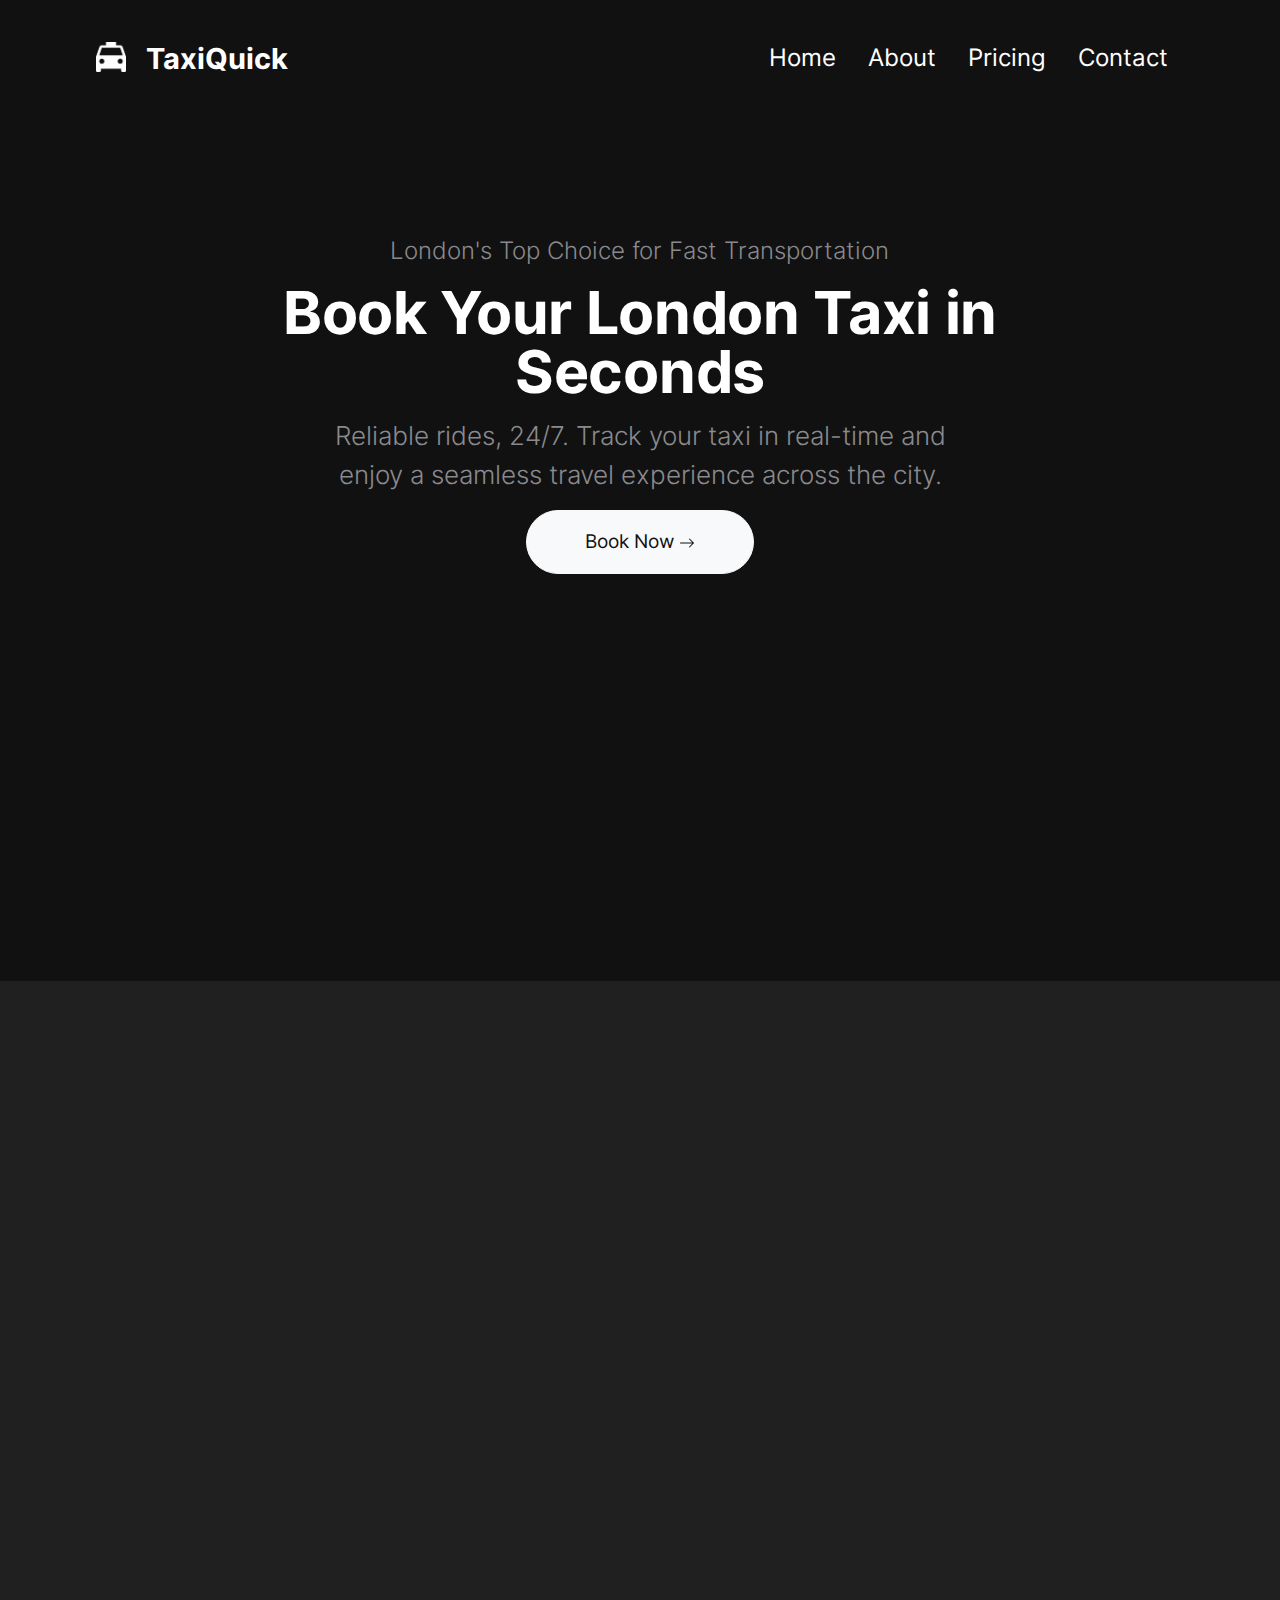
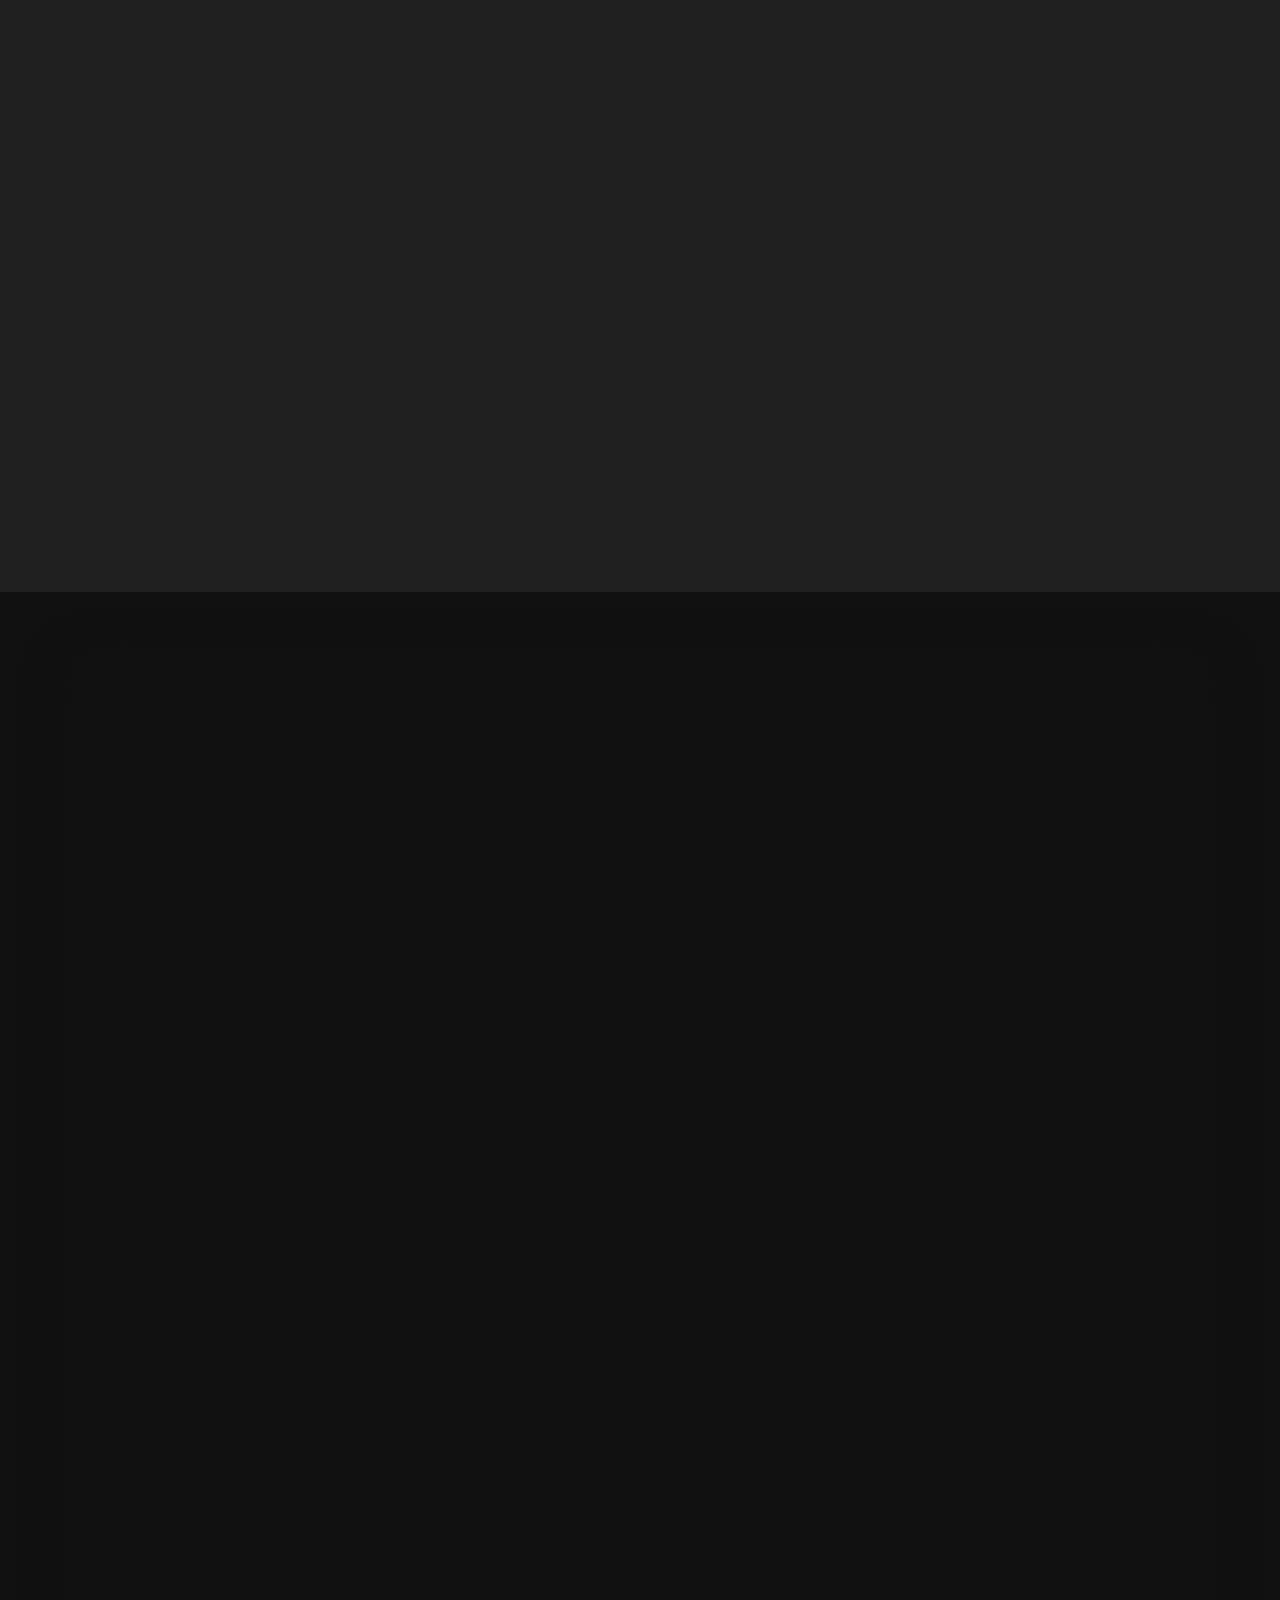
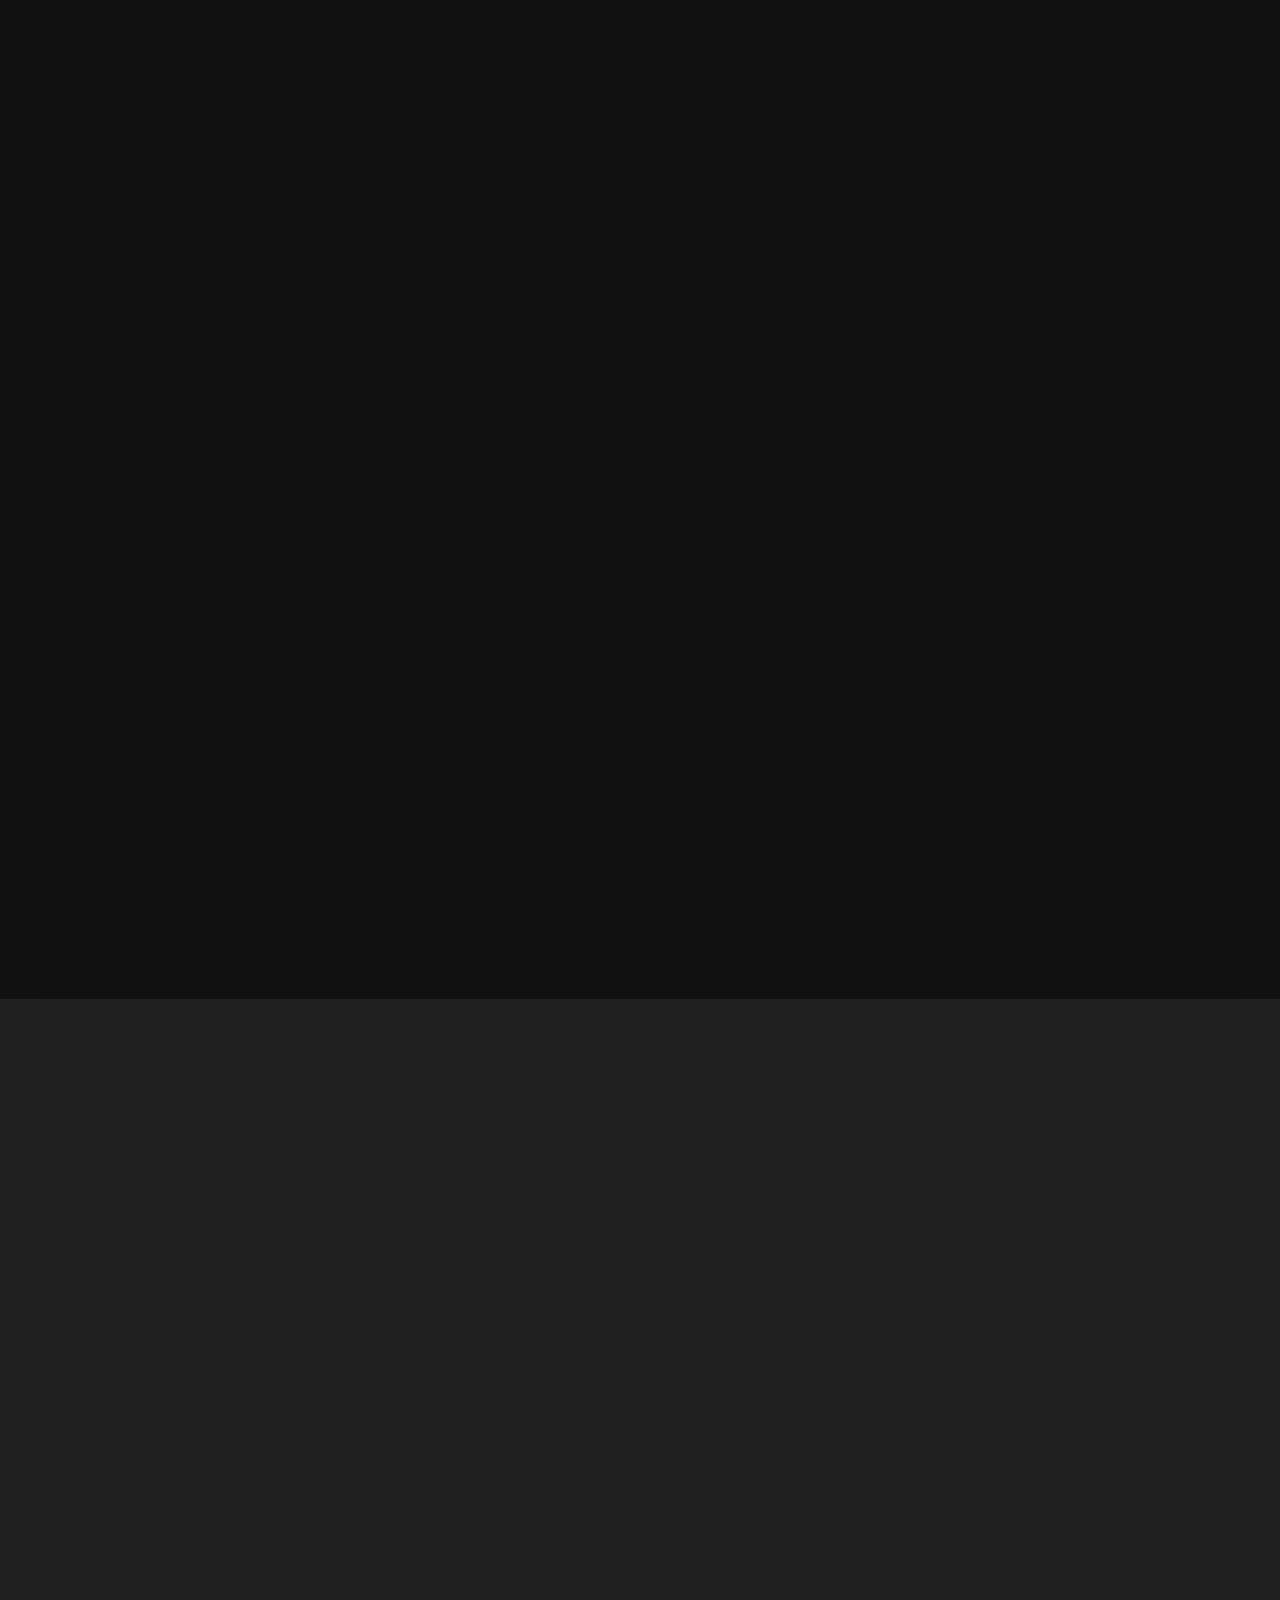
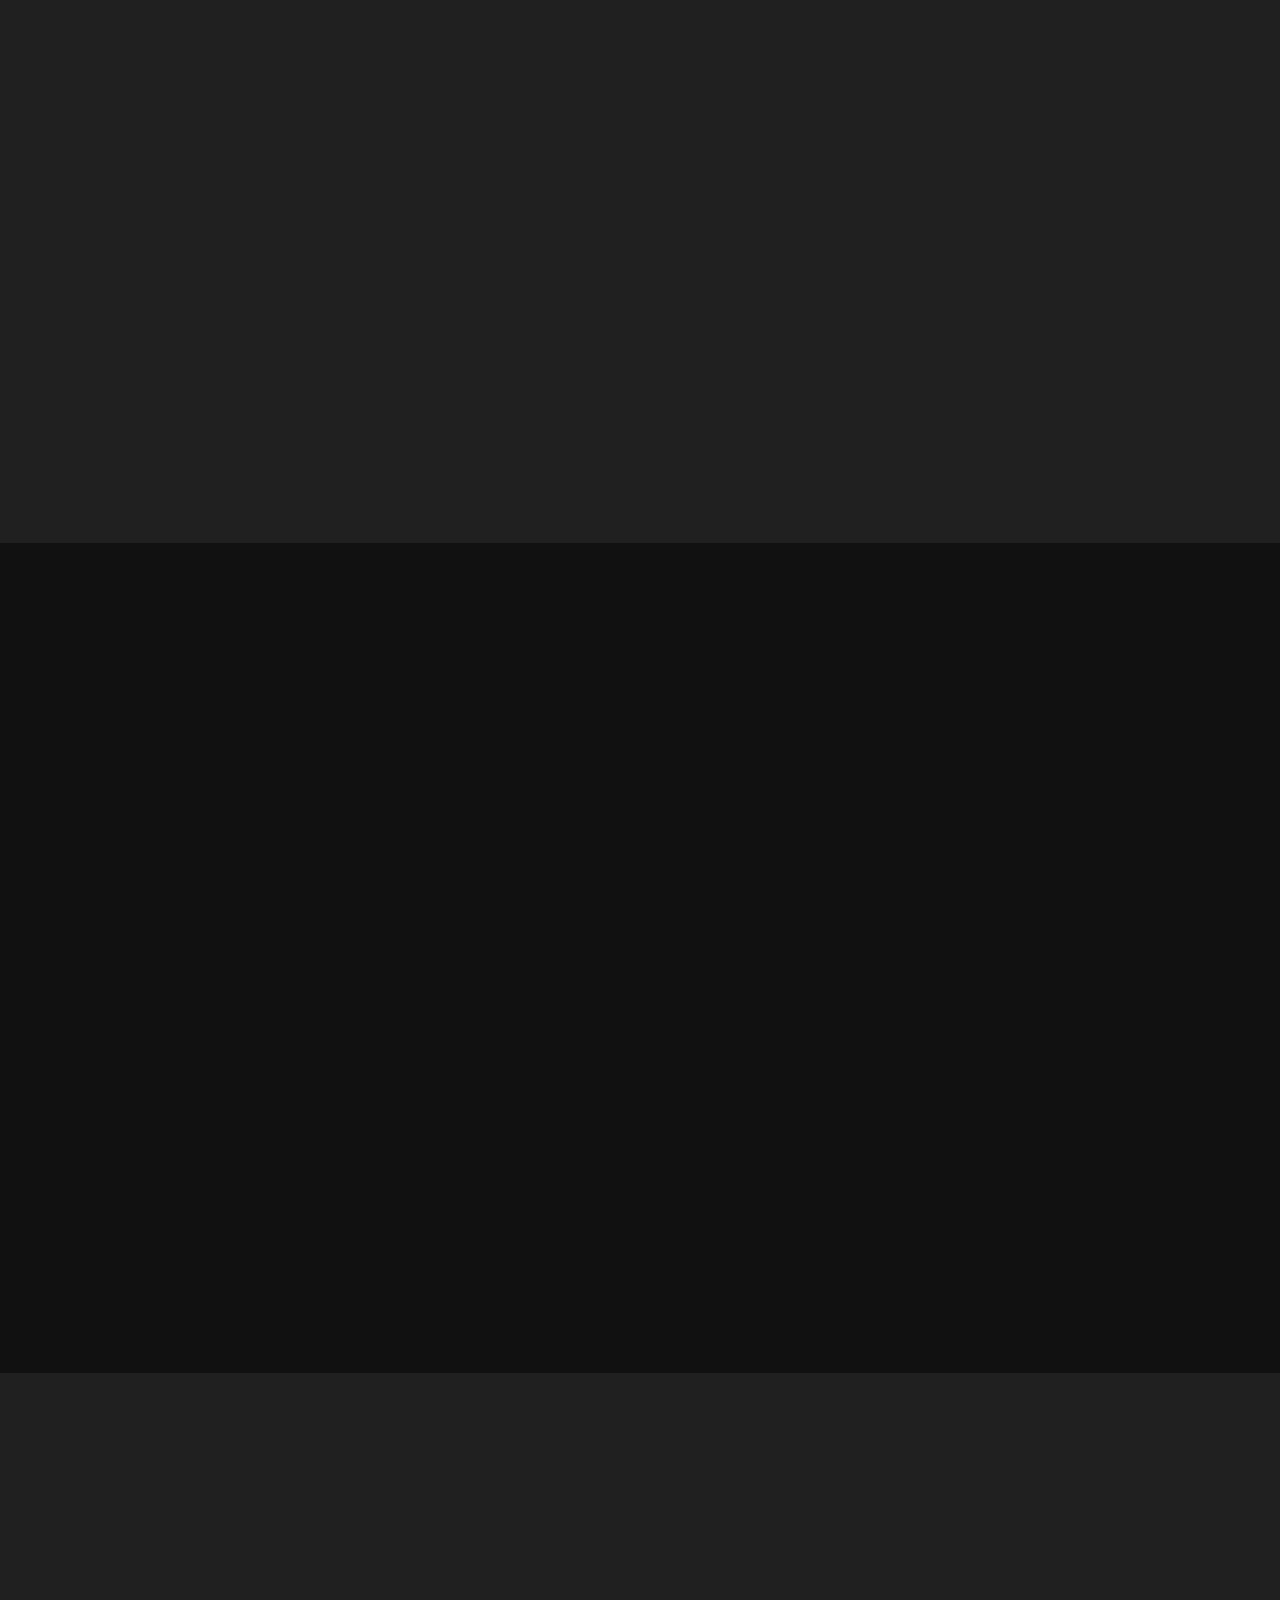
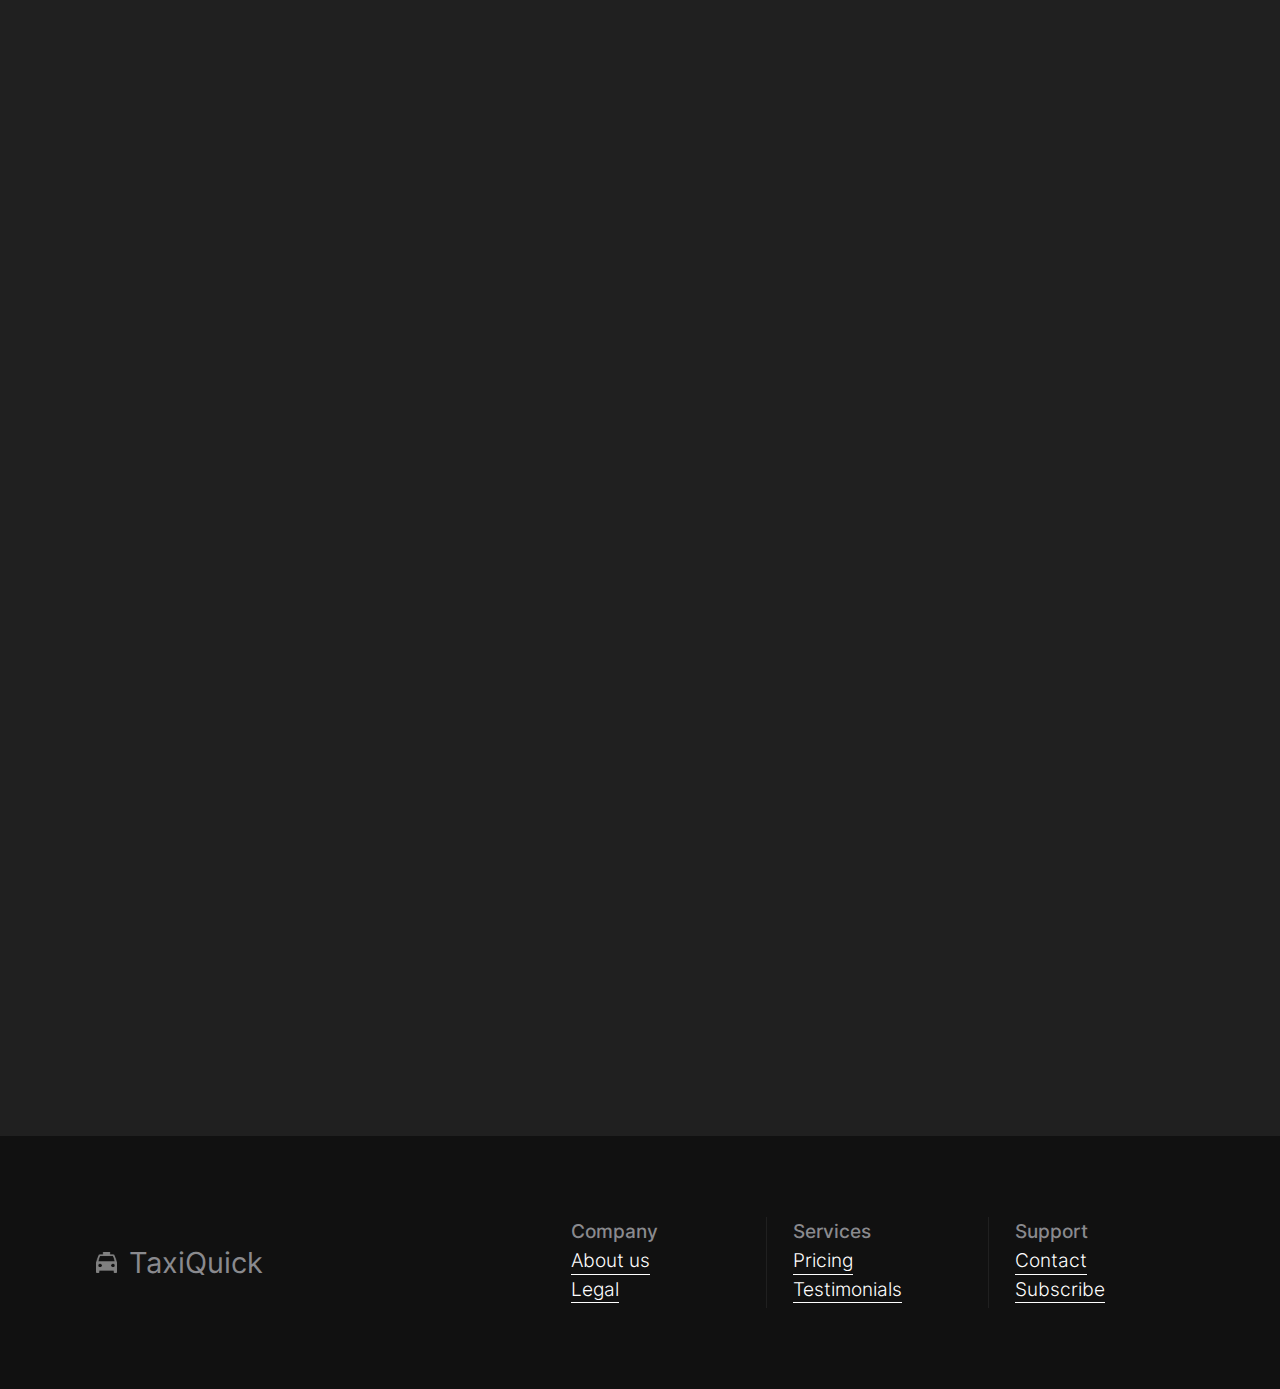
<file: index.html>
<!doctype html>
<html class="h-100" lang="en">

  <head>
      <meta charset="utf-8">
  <meta name="viewport" content="width=device-width,initial-scale=1,shrink-to-fit=no">
  <link rel="icon" sizes="32x32" href="img/favicon-32x32.png">
  <link rel="icon" type="image/png" sizes="16x16" href="img/favicon-16x16.png">
  <link rel="icon" type="image/png" sizes="96x96" href="img/favicon.png">
  <meta name="author" content="Amer Tahri-Joutey, Hassan Chalf">
  <title>TaxiQuick — Quick and Easy Taxi Booking</title>
  <link rel="stylesheet" href="css/main.css">

   <style>

/* inter-300 - latin */
@font-face {
  font-family: 'Inter';
  font-style: normal;
  font-weight: 300;
  font-display: swap;
  src: local(''),
       url('fonts/inter-v12-latin-300.woff2') format('woff2'), /* Chrome 26+, Opera 23+, Firefox 39+ */
       url('fonts/inter-v12-latin-300.woff') format('woff'); /* Chrome 6+, Firefox 3.6+, IE 9+, Safari 5.1+ */
}

/* inter-400 - latin */
@font-face {
  font-family: 'Inter';
  font-style: normal;
  font-weight: 400;
  font-display: swap;
  src: local(''),
       url('fonts/inter-v12-latin-regular.woff2') format('woff2'), /* Chrome 26+, Opera 23+, Firefox 39+ */
       url('fonts/inter-v12-latin-regular.woff') format('woff'); /* Chrome 6+, Firefox 3.6+, IE 9+, Safari 5.1+ */
}

@font-face {
  font-family: 'Inter';
  font-style: normal;
  font-weight: 500;
  font-display: swap;
  src: local(''),
       url('fonts/inter-v12-latin-500.woff2') format('woff2'), /* Chrome 26+, Opera 23+, Firefox 39+ */
       url('fonts/inter-v12-latin-500.woff') format('woff'); /* Chrome 6+, Firefox 3.6+, IE 9+, Safari 5.1+ */
}
@font-face {
  font-family: 'Inter';
  font-style: normal;
  font-weight: 700;
  font-display: swap;
  src: local(''),
       url('fonts/inter-v12-latin-700.woff2') format('woff2'), /* Chrome 26+, Opera 23+, Firefox 39+ */
       url('fonts/inter-v12-latin-700.woff') format('woff'); /* Chrome 6+, Firefox 3.6+, IE 9+, Safari 5.1+ */
}

@keyframes gradient-animation {
            0% {
                background-position: 0% 0%;
            }
            50% {
                background-position: 100% 100%;
            }
            100% {
                background-position: 0% 0%;
            }
        }

.gradient-text {
  background: linear-gradient(60deg, #FF6600, #4d73e5, #FF6600, #475a94);
  -webkit-background-clip: text;
  background-size: 300% 300%;
  background-clip: text;
  -webkit-text-fill-color: transparent;
  animation: gradient-animation 6s ease infinite;
}

#fare-result {
    font-size: 1.25rem; /* Adjust font size as needed */
    margin-top: 15px; /* Add some space above the result */
  }

.hidden-note {
    color: #202020;
}

.tooltip {
    position: relative;
    display: inline-block;
    cursor: help; /* Shows a help cursor */
}

.tooltip .tooltiptext {
    visibility: hidden;
    width: 260px;
    background-color: #555;
    color: #fff;
    text-align: center;
    border-radius: 5px;
    padding: 5px;
    position: absolute;
    z-index: 1;
    bottom: 125%; /* Position above the tooltip */
    left: 50%;
    margin-left: -100px;
    opacity: 0;
    transition: opacity 0.3s;
}

.tooltip:hover .tooltiptext {
    visibility: visible;
    opacity: 1;
}

</style>
</head>
<body class="bg-black text-white mt-0" data-bs-spy="scroll" data-bs-target="#navScroll">

  <nav id="navScroll" class="navbar navbar-dark bg-black fixed-top px-vw-5" tabindex="0">
<div class="container">
  <a class="navbar-brand pe-md-4 fs-4 col-12 col-md-auto text-center" href="index.html">
    <img src="img/taxi.png" width="30" height="30" style="margin-top: -10px;" class="d-inline-block align-text-top me-2 responsive-img" alt="TaxiQuick logo">
  <path d="m14.12 10.163 1.715.858c.22.11.22.424 0 .534L8.267 15.34a.598.598 0 0 1-.534 0L.165 11.555a.299.299 0 0 1 0-.534l1.716-.858 5.317 2.659c.505.252 1.1.252 1.604 0l5.317-2.66zM7.733.063a.598.598 0 0 1 .534 0l7.568 3.784a.3.3 0 0 1 0 .535L8.267 8.165a.598.598 0 0 1-.534 0L.165 4.382a.299.299 0 0 1 0-.535L7.733.063z"/>
  <path d="m14.12 6.576 1.715.858c.22.11.22.424 0 .534l-7.568 3.784a.598.598 0 0 1-.534 0L.165 7.968a.299.299 0 0 1 0-.534l1.716-.858 5.317 2.659c.505.252 1.1.252 1.604 0l5.317-2.659z"/>
</svg>
<span class="ms-md-1 mt-1 fw-bolder me-md-5">TaxiQuick</span>
</a>
      <ul class="navbar-nav mx-auto mb-2 mb-lg-0 list-group list-group-horizontal">
      <li class="nav-item">
  <a class="nav-link fs-5" href="#" aria-label="Homepage">
    Home
  </a>
</li>
<li class="nav-item">
  <a class="nav-link fs-5" href="about.html" aria-label="About page">
    About
  </a>
</li>
<li class="nav-item">
  <a class="nav-link fs-5" href="#pricing" aria-label="Pricing section">
    Pricing
  </a>
</li>
<li class="nav-item">
  <a href="mailto:support@taxiquick.com" class="nav-link fs-5" aria-label="Contact section">
    Contact
  </a>
</li>
    </ul>
</div>
</nav>

    <main>
      <div class="w-100 overflow-hidden position-relative bg-black text-white" data-aos="fade">
  <div class="position-absolute w-100 h-100 bg-black opacity-75 top-0 start-0"></div>
  <div class="container py-vh-4 position-relative mt-5 px-vw-5 text-center">
  <div class="row d-flex align-items-center justify-content-center py-vh-5">
    <div class="col-12 col-xl-10">
      <span class="h5 text-secondary fw-lighter">London's Top Choice for Fast Transportation</span>
      <h1 class="display-huge mt-3 mb-3 lh-1">Book Your London Taxi in Seconds</h1>
    </div>
    <div class="col-12 col-xl-8">
      <p class="lead text-secondary">Reliable rides, 24/7. Track your taxi in real-time and enjoy a seamless travel experience across the city.</p>
    </div>
    <div class="col-12 text-center">
      <a href="booking.html" class="btn btn-xl btn-light">Book Now
        <svg xmlns="http://www.w3.org/2000/svg" width="16" height="16" fill="currentColor" class="bi bi-arrow-right" viewBox="0 0 16 16">
  <path fill-rule="evenodd" d="M1 8a.5.5 0 0 1 .5-.5h11.793l-3.147-3.146a.5.5 0 0 1 .708-.708l4 4a.5.5 0 0 1 0 .708l-4 4a.5.5 0 0 1-.708-.708L13.293 8.5H1.5A.5.5 0 0 1 1 8z"/>
</svg>
</a>
    </div>
  </div>
</div>

</div>

<div class="w-100 position-relative bg-black text-white bg-cover d-flex align-items-center">
  <div class="container-fluid px-vw-5">
    <div class="position-absolute w-100 h-50 bg-dark bottom-0 start-0"></div>
    <div class="row d-flex align-items-center position-relative justify-content-center px-0 g-5">
      <div class="col-12 col-lg-6">
        <img src="img/image1.png" width="100%" alt="abstract image" class="img-fluid position-relative rounded-5 shadow" data-aos="fade-up" data-aos-duration="1500">
      </div>
      <div class="col-12 col-md-6 col-lg-3">
        <img src="img/image2.png" width="100%" alt="abstract image" class="img-fluid position-relative rounded-5 shadow" data-aos="fade-up" data-aos-duration="2500" style="margin-top: 25px;">
      </div>
      <div class="col-12 col-md-6 col-lg-3">
        <img src="img/image3.jpg" width="100%" alt="abstract image" class="img-fluid position-relative rounded-5 shadow" data-aos="fade-up" data-aos-duration="2700" style="margin-top: 60px;">
      </div>
    </div>
  </div>
</div>
<div class="bg-dark">
  <div class="container px-vw-5 py-vh-5">
    <div class="row d-flex align-items-center">
      <div class="col-12 col-lg-7 text-lg-end" data-aos="fade-right">
        <span class="h5 text-secondary fw-lighter">Why Choose TaxiQuick</span>
        <h2 class="display-4">We value your time and comfort. Our London taxis offer fast bookings, reliable drivers, and smooth journeys across the city. Wherever you're headed, <span style="text-decoration: underline; text-underline-offset: 10px;">TaxiQuick</span> gets you there on time.</h2>
      </div>
      <div class="col-12 col-lg-5" data-aos="fade-left">
        <h3 class="pt-5">Fast and Easy Booking</h3>
        <p class="text-secondary">Book your ride in just a few taps. With TaxiQuick, you can reserve your taxi in seconds, ensuring a quick, efficient, and hassle-free experience from start to finish.<br>
          <a href="booking.html" class="link-fancy link-fancy-light me-2" style="margin-top: 10px;">Book a Taxi</a>
          <svg xmlns="http://www.w3.org/2000/svg" width="24" height="24" fill="currentColor" class="bi bi-arrow-right-circle" viewBox="0 0 16 16">
  <path fill-rule="evenodd" d="M1 8a7 7 0 1 0 14 0A7 7 0 0 0 1 8zm15 0A8 8 0 1 1 0 8a8 8 0 0 1 16 0zM4.5 7.5a.5.5 0 0 0 0 1h5.793l-2.147 2.146a.5.5 0 0 0 .708.708l3-3a.5.5 0 0 0 0-.708l-3-3a.5.5 0 1 0-.708.708L10.293 7.5H4.5z"/>
</svg>
</p>
        <h3 class="border-top border-secondary pt-5 mt-5">Dependable Drivers</h3>
        <p class="text-secondary">Our skilled drivers are dedicated to providing you with a smooth and comfortable journey across London.<br>
</p>
      </div>
    </div>
  </div>
</div>

<div class="bg-black py-vh-3">
  <div class="container bg-black px-vw-5 py-vh-3 rounded-5 shadow">

  <div class="row gx-5">
    <div class="col-12 col-md-6">
      <div class="card bg-transparent mb-5" data-aos="zoom-in-up">
        <div class="bg-dark shadow rounded-5 p-0">
          <img src="img/taxi_booking.png" width="582" height="327" alt="abstract image" class="img-fluid rounded-5 no-bottom-radius" loading="lazy">
          <div class="p-5">
            <h2 class="fw-lighter">Simple Booking</h2>
            <p class="pb-4 text-secondary">Reserve your ride in just a few taps with our user-friendly app. Booking a taxi has never been easier.</p>
          </div>
        </div>
      </div>

      <div class="card bg-transparent" data-aos="zoom-in-up">
        <div class="bg-dark shadow rounded-5 p-0">
          <img src="img/comfortable.png" width="582" height="442" alt="abstract image" class="img-fluid rounded-5 no-bottom-radius" loading="lazy">
          <div class="p-5">
            <h2 class="fw-lighter">Comfort and Joy</h2>
            <p class="pb-4 text-secondary">Experience a pleasant and relaxing journey in our clean, comfortable taxis. Enjoy every ride with our top-notch service.</p>
          </div>
        </div>
      </div>
    </div>
    <div class="col-12 col-md-6">
      <div id="bigtitle" class="p-5 pt-0 mt-5" data-aos="fade">
        <span class="h5 text-secondary fw-lighter">Discover our standout features</span>
        <h2 class="display-4">Explore the qualities that make your journey exceptional</h2>
      </div>
      <div class="card bg-transparent mb-5 mt-5" data-aos="zoom-in-up">
        <div class="bg-dark shadow rounded-5 p-0">
          <img src="img/reliability.jpg" width="582" height="390" alt="abstract image" class="img-fluid rounded-5 no-bottom-radius" loading="lazy">
          <div class="p-5">
            <h2 class="fw-lighter">Reliable Rides</h2>
            <p class="pb-4 text-secondary">Count on us for timely pickups and dependable service. Our drivers are always on time and ready to go.</p>
          </div>
        </div>
      </div>

      <div class="card bg-transparent" data-aos="zoom-in-up">
        <div class="bg-dark shadow rounded-5 p-0">
          <img src="img/customer_support.png" width="582" height="327" alt="abstract image" class="img-fluid rounded-5 no-bottom-radius" loading="lazy">
          <div class="p-5">
            <h2 class="fw-lighter">Always Here for You</h2>
            <p class="pb-4 text-secondary">Our support team is available 24/7 to handle any questions or issues. We're committed to delivering quick and effective solutions whenever you need us.</p>
          </div>
        </div>
      </div>
    </div>
  </div>

</div>

</div>
<div class="bg-dark position-relative">
  <div class="container px-vw-5 py-vh-5">
    <div class="row d-flex align-items-center">

      <div class="col-12 col-lg-7">
        <img class="img-fluid rounded-5 mb-n5 shadow" src="img/img2.jpg" width="512" height="512" alt="a nice person" loading="lazy" data-aos="zoom-in-right">
        <img class="img-fluid rounded-5 ms-5 mb-n5 shadow" src="img/img1.jpg" width="512" height="512" alt="another nice person" loading="lazy" data-aos="zoom-in-up">
      </div>
      <div class="col-12 col-lg-5 bg-dark rounded-5 py-5" data-aos="fade">
        <span class="h5 text-secondary fw-lighter">Need a Fast Ride at Any Hour?</span>
        <h2 class="display-4">Anytime, Anywhere: London's Taxi Service That</h2>
        <h2 class="display-4"><span class="gradient-text">Never</span> Sleeps</h2>
      </div>
    </div>
  </div>
</div>

<div class="bg-black" id="pricing">
  <div class="container px-vw-5 py-vh-5">
    <div class="row d-flex align-items-center">
      <div class="col-12 col-lg-5 text-center text-lg-end" data-aos="zoom-in-right">
        <span class="h5 text-secondary fw-lighter">Standard Ride</span>
        <h2 class="display-4">The most popular option for daily travel</h2>
      </div>
      <div class="col-12 col-lg-7 bg-dark rounded-5 py-vh-3 text-center my-5" data-aos="zoom-in-up" id="price-card">
        <!-- Price Display -->
        <div id="price-display">
          <h2 class="display-huge mb-5">
            <span class="fs-4 me-2 fw-light">£</span><span class="border-bottom border-5">3.49</span><span class="fs-6 fw-light">/Mile</span>
          </h2>
          <p class="lead text-secondary" style="margin-top: 35px; margin-bottom: 35px;">
            Our £3.49 per mile Standard Ride includes base fare and distance. Enjoy a pleasant and well-appointed ride with our professional drivers. No hidden fees — just clear, upfront pricing.
          </p>
          <a href="#" class="btn btn-xl btn-light" id="calculate-btn">Calculate Fare
            <svg xmlns="http://www.w3.org/2000/svg" width="16" height="16" fill="currentColor" class="bi bi-arrow-right" viewBox="0 0 16 16">
              <path fill-rule="evenodd" d="M1 8a.5.5 0 0 1 .5-.5h11.793l-3.147-3.146a.5.5 0 0 1 .708-.708l4 4a.5.5 0 0 1 0 .708l-4 4a.5.5 0 0 1-.708-.708L13.293 8.5H1.5A.5.5 0 0 1 1 8z"/>
            </svg>
          </a>
        </div>
        <div id="price-calculator" style="display: none;">
          <h2 class="display-6 mb-4">Calculate Your Fare</h2>
          <form>
            <div class="mb-3">
              <label for="distance" class="form-label">Distance (miles)</label>
              <input type="number" class="form-control" id="distance" placeholder="Enter distance in miles" step="0.01" max="36" style="width: 400px; margin-left: auto; margin-right: auto;">
            </div>
            <button type="button" class="btn btn-xl btn-light" style="margin-top: 25px;" onclick="calculateFare()">Calculate
            </button>
          </form>
          <p class="lead text-secondary mt-4" id="fare-result"></p>
          <a href="#" class="btn btn-xl btn-light" id="back-btn">
            <svg xmlns="http://www.w3.org/2000/svg" width="16" height="16" fill="currentColor" class="bi bi-arrow-right" style="transform: scaleX(-1); margin-right: 5px;" viewBox="0 0 16 16">
              <path fill-rule="evenodd" d="M1 8a.5.5 0 0 1 .5-.5h11.793l-3.147-3.146a.5.5 0 0 1 .708-.708l4 4a.5.5 0 0 1 0 .708l-4 4a.5.5 0 0 1-.708-.708L13.293 8.5H1.5A.5.5 0 0 1 1 8z"/>
            </svg>
            Back to Pricing
          </a>          
        </div>
      </div>
    </div>
  </div>
</div>

<script>
  document.getElementById('calculate-btn').addEventListener('click', function(e) {
    e.preventDefault();
    document.getElementById('price-display').style.display = 'none';
    document.getElementById('price-calculator').style.display = 'block';
  });

  document.getElementById('back-btn').addEventListener('click', function(e) {
    e.preventDefault();
    document.getElementById('price-calculator').style.display = 'none';
    document.getElementById('price-display').style.display = 'block';
  });

  function calculateFare() {
    const distanceMiles = parseFloat(document.getElementById('distance').value);
    if (!isNaN(distanceMiles) && distanceMiles > 0 && distanceMiles <= 36) {
      const rate = 3.49;
      const fare = (distanceMiles * rate).toFixed(2);
      document.getElementById('fare-result').textContent = `Your estimated fare is £${fare}`;
    } else {
      document.getElementById('fare-result').textContent = 'Please enter a valid distance';
    }
  }
</script>

</div>
</div>
<div id="testimonials" class="bg-dark py-vh-5">
<div class="container px-vw-5">
  <div class="row d-flex gx-5 align-items-center">
    <div class="col-12 col-lg-6">
      <div class="rounded-5 bg-black p-5 shadow" data-aos="zoom-in-right">
        <div class="fs-1">
          <svg xmlns="http://www.w3.org/2000/svg" width="16" height="16" fill="currentColor" class="bi bi-star-fill" viewBox="0 0 16 16">
  <path d="M3.612 15.443c-.386.198-.824-.149-.746-.592l.83-4.73L.173 6.765c-.329-.314-.158-.888.283-.95l4.898-.696L7.538.792c.197-.39.73-.39.927 0l2.184 4.327 4.898.696c.441.062.612.636.282.95l-3.522 3.356.83 4.73c.078.443-.36.79-.746.592L8 13.187l-4.389 2.256z"/>
</svg>


          <svg xmlns="http://www.w3.org/2000/svg" width="16" height="16" fill="currentColor" class="bi bi-star-fill" viewBox="0 0 16 16">
  <path d="M3.612 15.443c-.386.198-.824-.149-.746-.592l.83-4.73L.173 6.765c-.329-.314-.158-.888.283-.95l4.898-.696L7.538.792c.197-.39.73-.39.927 0l2.184 4.327 4.898.696c.441.062.612.636.282.95l-3.522 3.356.83 4.73c.078.443-.36.79-.746.592L8 13.187l-4.389 2.256z"/>
</svg>


          <svg xmlns="http://www.w3.org/2000/svg" width="16" height="16" fill="currentColor" class="bi bi-star-fill" viewBox="0 0 16 16">
  <path d="M3.612 15.443c-.386.198-.824-.149-.746-.592l.83-4.73L.173 6.765c-.329-.314-.158-.888.283-.95l4.898-.696L7.538.792c.197-.39.73-.39.927 0l2.184 4.327 4.898.696c.441.062.612.636.282.95l-3.522 3.356.83 4.73c.078.443-.36.79-.746.592L8 13.187l-4.389 2.256z"/>
</svg>


          <svg xmlns="http://www.w3.org/2000/svg" width="16" height="16" fill="currentColor" class="bi bi-star-fill" viewBox="0 0 16 16">
  <path d="M3.612 15.443c-.386.198-.824-.149-.746-.592l.83-4.73L.173 6.765c-.329-.314-.158-.888.283-.95l4.898-.696L7.538.792c.197-.39.73-.39.927 0l2.184 4.327 4.898.696c.441.062.612.636.282.95l-3.522 3.356.83 4.73c.078.443-.36.79-.746.592L8 13.187l-4.389 2.256z"/>
</svg>


          <svg xmlns="http://www.w3.org/2000/svg" width="16" height="16" fill="currentColor" class="bi bi-star-fill" viewBox="0 0 16 16">
  <path d="M3.612 15.443c-.386.198-.824-.149-.746-.592l.83-4.73L.173 6.765c-.329-.314-.158-.888.283-.95l4.898-.696L7.538.792c.197-.39.73-.39.927 0l2.184 4.327 4.898.696c.441.062.612.636.282.95l-3.522 3.356.83 4.73c.078.443-.36.79-.746.592L8 13.187l-4.389 2.256z"/>
</svg>
        </div> 
        <p class="text-secondary lead">"TaxiQuick has truly transformed my daily commute. The service is always prompt, and I appreciate the easy booking process. Highly recommended!"</p>
        <p class="tooltip" style="color: #474747;">Don't hover
          <span class="tooltiptext">He wrote this I don't even know what this is all about</span>
        </p>
        <div class="d-flex justify-content-start align-items-center border-top border-secondary pt-3">
          <img src="img/OTJ.jpeg" width="96" height="96" class="rounded-circle me-3" alt="my sister" loading="lazy">
          <div>
            <span class="h6 fw-5">Oumaima Tahri Joutey</span><br>
            <small class="text-secondary">QA Test Engineer, Altados</small>
          </div>
        </div>
      </div>
      <div class="rounded-5 bg-black p-5 shadow mt-5" data-aos="zoom-in-right">
        <div class="fs-1">
          <svg xmlns="http://www.w3.org/2000/svg" width="16" height="16" fill="currentColor" class="bi bi-star-fill" viewBox="0 0 16 16">
  <path d="M3.612 15.443c-.386.198-.824-.149-.746-.592l.83-4.73L.173 6.765c-.329-.314-.158-.888.283-.95l4.898-.696L7.538.792c.197-.39.73-.39.927 0l2.184 4.327 4.898.696c.441.062.612.636.282.95l-3.522 3.356.83 4.73c.078.443-.36.79-.746.592L8 13.187l-4.389 2.256z"/>
</svg>


          <svg xmlns="http://www.w3.org/2000/svg" width="16" height="16" fill="currentColor" class="bi bi-star-fill" viewBox="0 0 16 16">
  <path d="M3.612 15.443c-.386.198-.824-.149-.746-.592l.83-4.73L.173 6.765c-.329-.314-.158-.888.283-.95l4.898-.696L7.538.792c.197-.39.73-.39.927 0l2.184 4.327 4.898.696c.441.062.612.636.282.95l-3.522 3.356.83 4.73c.078.443-.36.79-.746.592L8 13.187l-4.389 2.256z"/>
</svg>


          <svg xmlns="http://www.w3.org/2000/svg" width="16" height="16" fill="currentColor" class="bi bi-star-fill" viewBox="0 0 16 16">
  <path d="M3.612 15.443c-.386.198-.824-.149-.746-.592l.83-4.73L.173 6.765c-.329-.314-.158-.888.283-.95l4.898-.696L7.538.792c.197-.39.73-.39.927 0l2.184 4.327 4.898.696c.441.062.612.636.282.95l-3.522 3.356.83 4.73c.078.443-.36.79-.746.592L8 13.187l-4.389 2.256z"/>
</svg>


          <svg xmlns="http://www.w3.org/2000/svg" width="16" height="16" fill="currentColor" class="bi bi-star-fill" viewBox="0 0 16 16">
  <path d="M3.612 15.443c-.386.198-.824-.149-.746-.592l.83-4.73L.173 6.765c-.329-.314-.158-.888.283-.95l4.898-.696L7.538.792c.197-.39.73-.39.927 0l2.184 4.327 4.898.696c.441.062.612.636.282.95l-3.522 3.356.83 4.73c.078.443-.36.79-.746.592L8 13.187l-4.389 2.256z"/>
</svg>


          <svg xmlns="http://www.w3.org/2000/svg" width="16" height="16" fill="currentColor" class="bi bi-star-half" viewBox="0 0 16 16">
  <path d="M5.354 5.119 7.538.792A.516.516 0 0 1 8 .5c.183 0 .366.097.465.292l2.184 4.327 4.898.696A.537.537 0 0 1 16 6.32a.548.548 0 0 1-.17.445l-3.523 3.356.83 4.73c.078.443-.36.79-.746.592L8 13.187l-4.389 2.256a.52.52 0 0 1-.146.05c-.342.06-.668-.254-.6-.642l.83-4.73L.173 6.765a.55.55 0 0 1-.172-.403.58.58 0 0 1 .085-.302.513.513 0 0 1 .37-.245l4.898-.696zM8 12.027a.5.5 0 0 1 .232.056l3.686 1.894-.694-3.957a.565.565 0 0 1 .162-.505l2.907-2.77-4.052-.576a.525.525 0 0 1-.393-.288L8.001 2.223 8 2.226v9.8z"/>
</svg>

        </div>
        <p class="text-secondary lead">"TaxiQuick is easy to use and reliable. The simple design and real-time tracking make booking a taxi quick and convenient.<br> A must-try!"</p>
        <div class="d-flex justify-content-start align-items-center border-top border-secondary pt-3">
          <img src="img/Faysal.jpg" width="96" height="96" class="rounded-circle me-3" loading="lazy">
          <div>
            <span class="h6 fw-5">Samir Layle</span><br>
            <small class="text-secondary">IT Support</small>
          </div>
        </div>
      </div>

    </div>
    <div class="col-12 col-lg-6">
      <div class="p-5 pt-0" data-aos="fade">
        <span class="h5 text-secondary fw-lighter">What Our Users Are Saying</span>
        <h2 class="display-4">Hear from Our Satisfied Customers</h2>
      </div>
      <div class="rounded-5 bg-black p-5 shadow mt-5" data-aos="zoom-in-left">
        <div class="fs-1">
          <svg xmlns="http://www.w3.org/2000/svg" width="16" height="16" fill="currentColor" class="bi bi-star-fill" viewBox="0 0 16 16">
  <path d="M3.612 15.443c-.386.198-.824-.149-.746-.592l.83-4.73L.173 6.765c-.329-.314-.158-.888.283-.95l4.898-.696L7.538.792c.197-.39.73-.39.927 0l2.184 4.327 4.898.696c.441.062.612.636.282.95l-3.522 3.356.83 4.73c.078.443-.36.79-.746.592L8 13.187l-4.389 2.256z"/>
</svg>


          <svg xmlns="http://www.w3.org/2000/svg" width="16" height="16" fill="currentColor" class="bi bi-star-fill" viewBox="0 0 16 16">
  <path d="M3.612 15.443c-.386.198-.824-.149-.746-.592l.83-4.73L.173 6.765c-.329-.314-.158-.888.283-.95l4.898-.696L7.538.792c.197-.39.73-.39.927 0l2.184 4.327 4.898.696c.441.062.612.636.282.95l-3.522 3.356.83 4.73c.078.443-.36.79-.746.592L8 13.187l-4.389 2.256z"/>
</svg>


          <svg xmlns="http://www.w3.org/2000/svg" width="16" height="16" fill="currentColor" class="bi bi-star-fill" viewBox="0 0 16 16">
  <path d="M3.612 15.443c-.386.198-.824-.149-.746-.592l.83-4.73L.173 6.765c-.329-.314-.158-.888.283-.95l4.898-.696L7.538.792c.197-.39.73-.39.927 0l2.184 4.327 4.898.696c.441.062.612.636.282.95l-3.522 3.356.83 4.73c.078.443-.36.79-.746.592L8 13.187l-4.389 2.256z"/>
</svg>


          <svg xmlns="http://www.w3.org/2000/svg" width="16" height="16" fill="currentColor" class="bi bi-star-fill" viewBox="0 0 16 16">
  <path d="M3.612 15.443c-.386.198-.824-.149-.746-.592l.83-4.73L.173 6.765c-.329-.314-.158-.888.283-.95l4.898-.696L7.538.792c.197-.39.73-.39.927 0l2.184 4.327 4.898.696c.441.062.612.636.282.95l-3.522 3.356.83 4.73c.078.443-.36.79-.746.592L8 13.187l-4.389 2.256z"/>
</svg>


          <svg xmlns="http://www.w3.org/2000/svg" width="16" height="16" fill="currentColor" class="bi bi-star-fill" viewBox="0 0 16 16">
  <path d="M3.612 15.443c-.386.198-.824-.149-.746-.592l.83-4.73L.173 6.765c-.329-.314-.158-.888.283-.95l4.898-.696L7.538.792c.197-.39.73-.39.927 0l2.184 4.327 4.898.696c.441.062.612.636.282.95l-3.522 3.356.83 4.73c.078.443-.36.79-.746.592L8 13.187l-4.389 2.256z"/>
</svg>
        </div>
        <p class="text-secondary lead">"My ride with TaxiQuick was the best I've ever had; the driver was very friendly and I was at my destination in a flash."</p>
        <div class="d-flex justify-content-start align-items-center border-top pt-3">
          <img src="img/hatim.jpg" width="96" height="96" class="rounded-circle me-3" loading="lazy">
          <div>
            <span class="h6 fw-5">Hatim Elamine</span><br>
            <small class="text-secondary">Student</small>
          </div>
        </div>
      </div>
    </div>
  </div>
</div>
</div>

    </main>

    <footer class="bg-black border-top border-dark">
  <div class="container py-vh-4 text-secondary fw-lighter">
    <div class="row">
      <div class="col-12 col-lg-5 py-4 text-center text-lg-start">
            <a class="navbar-brand pe-md-4 fs-4 col-12 col-md-auto text-center">
  <img src="img/taxi.png" width="5%" style="margin-top: -5px; filter: brightness(50%);" class="d-inline-block align-text-top" alt="TaxiQuick logo">
  <span class="ms-md-1 mt-1 fw-bolder me-md-5" style="cursor: default;">TaxiQuick</span>
</a>

      </div>
      <div class="col border-end border-dark">
        <span class="h6">Company</span>
<ul class="nav flex-column">
  <li class="nav-item">
    <a href="about.html" class="link-fancy link-fancy-light">About us</a>
  </li>
  <li class="nav-item">
    <a href="/legal/taxiquick-legal-terms-and-conditions.pdf" class="link-fancy link-fancy-light" target="_blank">Legal</a>
  </li>  
</ul>
      </div>
      <div class="col border-end border-dark">
                <span class="h6">Services</span>
                <ul class="nav flex-column">
                  <li class="nav-item">
                    <a href="index.html#pricing" class="link-fancy link-fancy-light">Pricing</a>
                  </li>
                  <li class="nav-item">
                  </li>

                  <li class="nav-item">
                    <a href="#testimonials" class="link-fancy link-fancy-light">Testimonials</a>
                  </li>
                </ul>
      </div>
      <div class="col">
                <span class="h6">Support</span>
                <ul class="nav flex-column">
                  <li class="nav-item">
                    <a href="mailto:support@taxiquick.com" class="link-fancy link-fancy-light">Contact</a>
                  </li>
                  <li class="nav-item">
                    <a href="newsletter.html" class="link-fancy link-fancy-light">Subscribe</a>
                  </li>
                </ul>
      </div>
    </div>
  </div>
</footer>

<script src="js/bootstrap.bundle.min.js"></script>
<script src="js/aos.js"></script>
<script>
AOS.init({
 duration: 800,
});
</script>
<script>
  let scrollpos = window.scrollY
  const header = document.querySelector(".navbar")
  const header_height = header.offsetHeight

  const add_class_on_scroll = () => header.classList.add("scrolled", "shadow-sm")
  const remove_class_on_scroll = () => header.classList.remove("scrolled", "shadow-sm")

  window.addEventListener('scroll', function() {
    scrollpos = window.scrollY;

    if (scrollpos >= header_height) { add_class_on_scroll() }
    else { remove_class_on_scroll() }

    console.log(scrollpos)
  })
</script>

  </body>
</html>
</file>
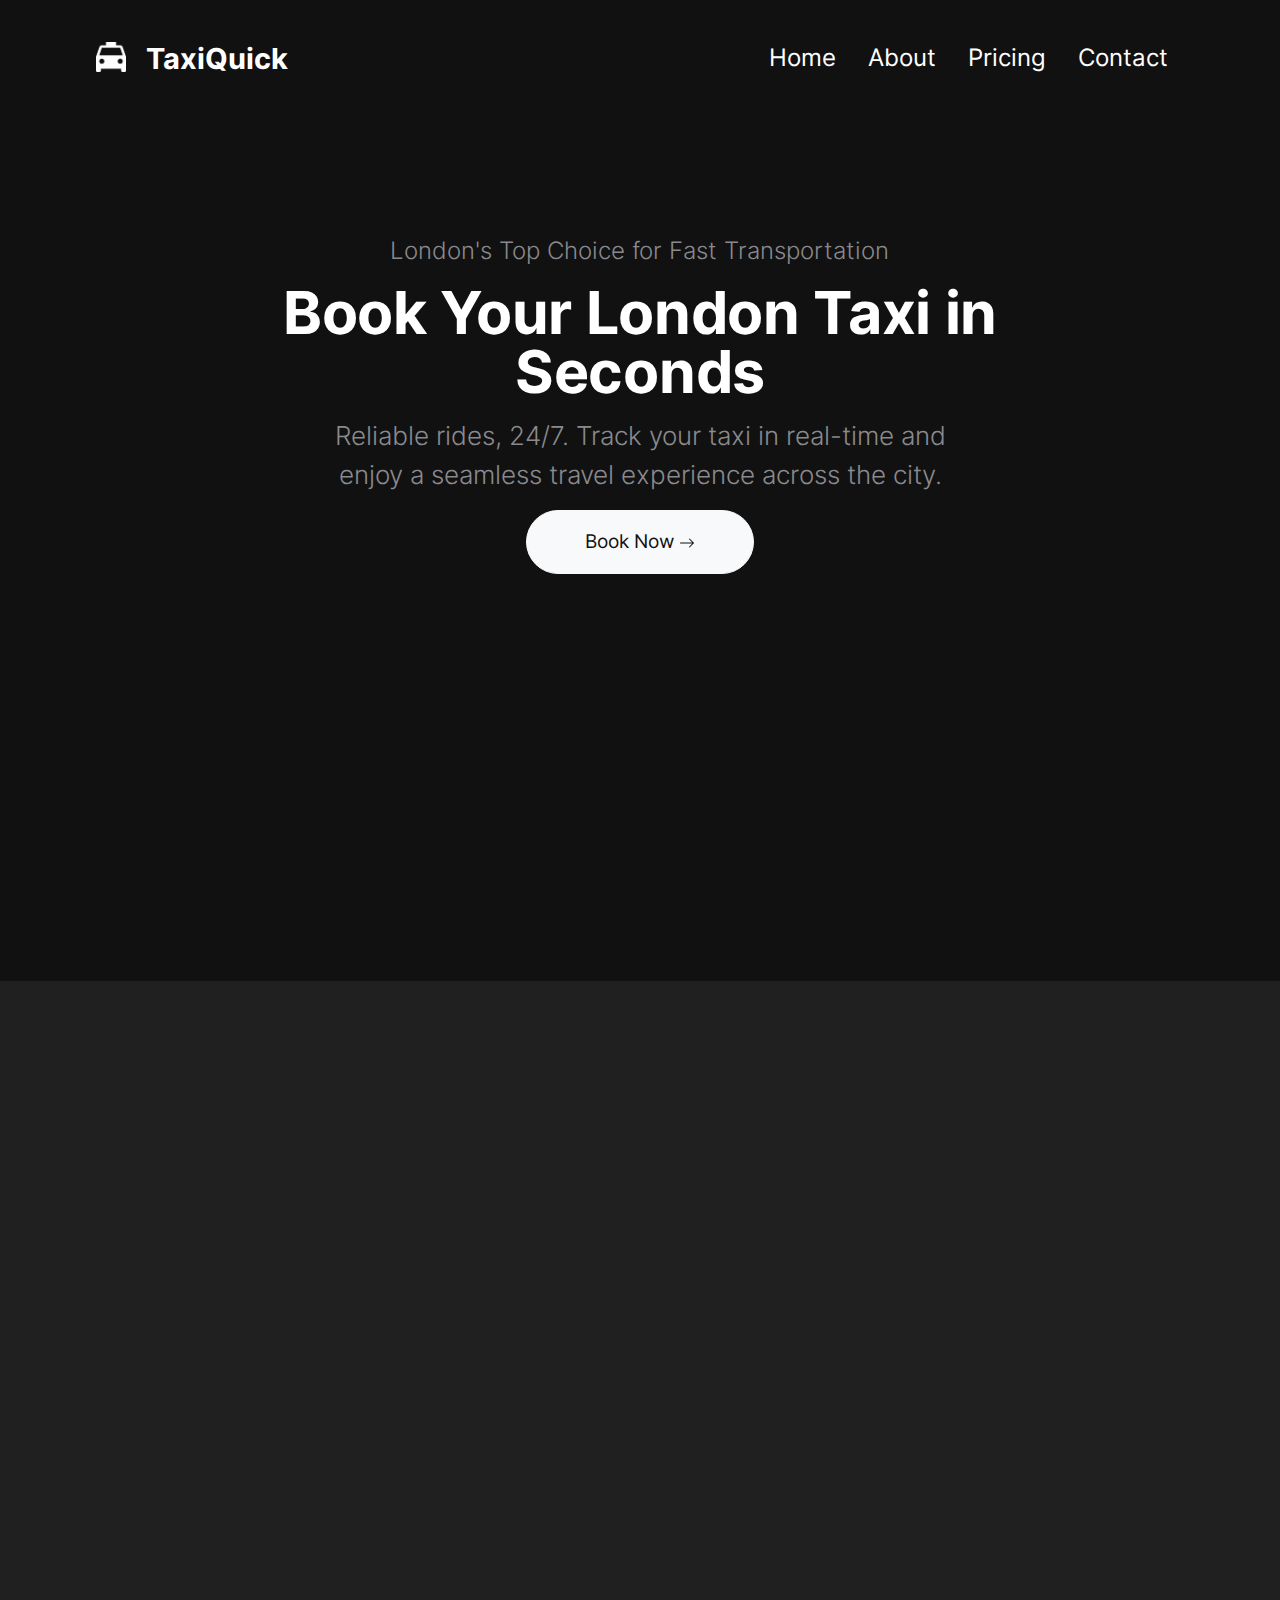
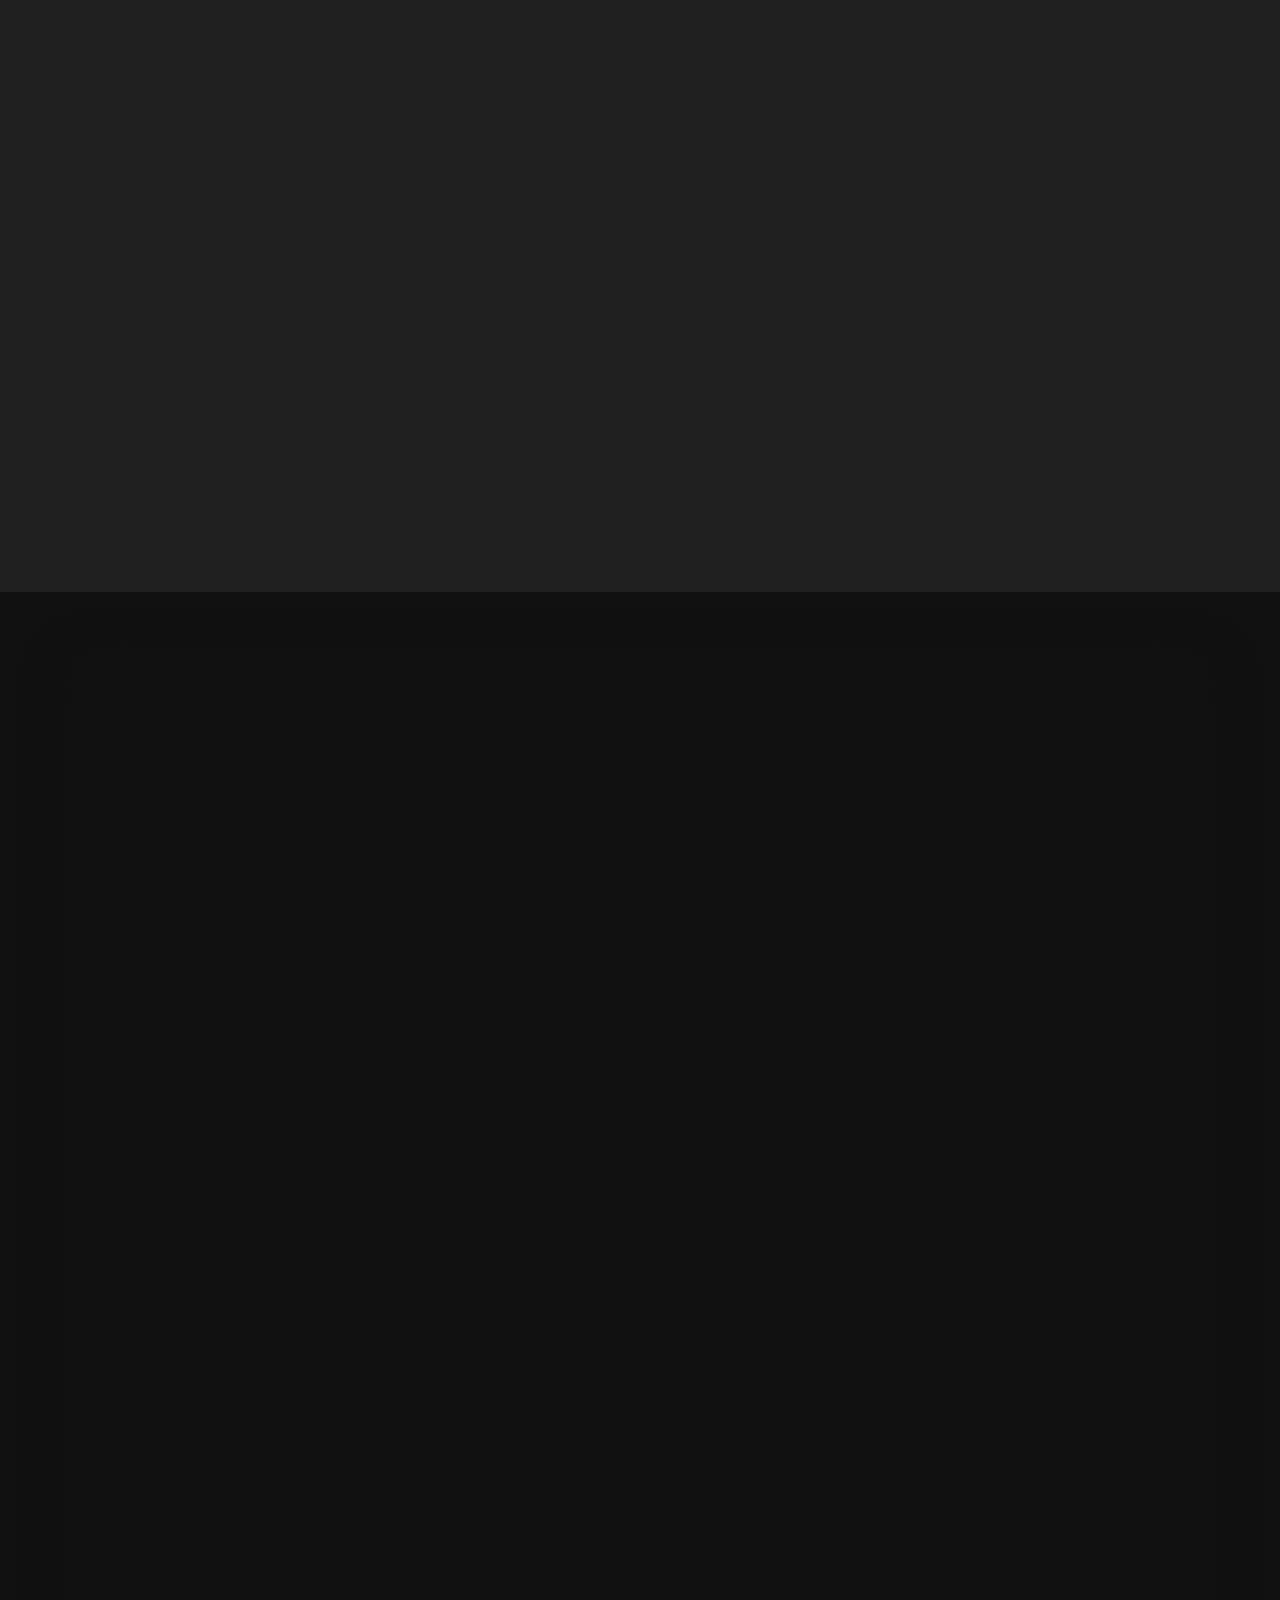
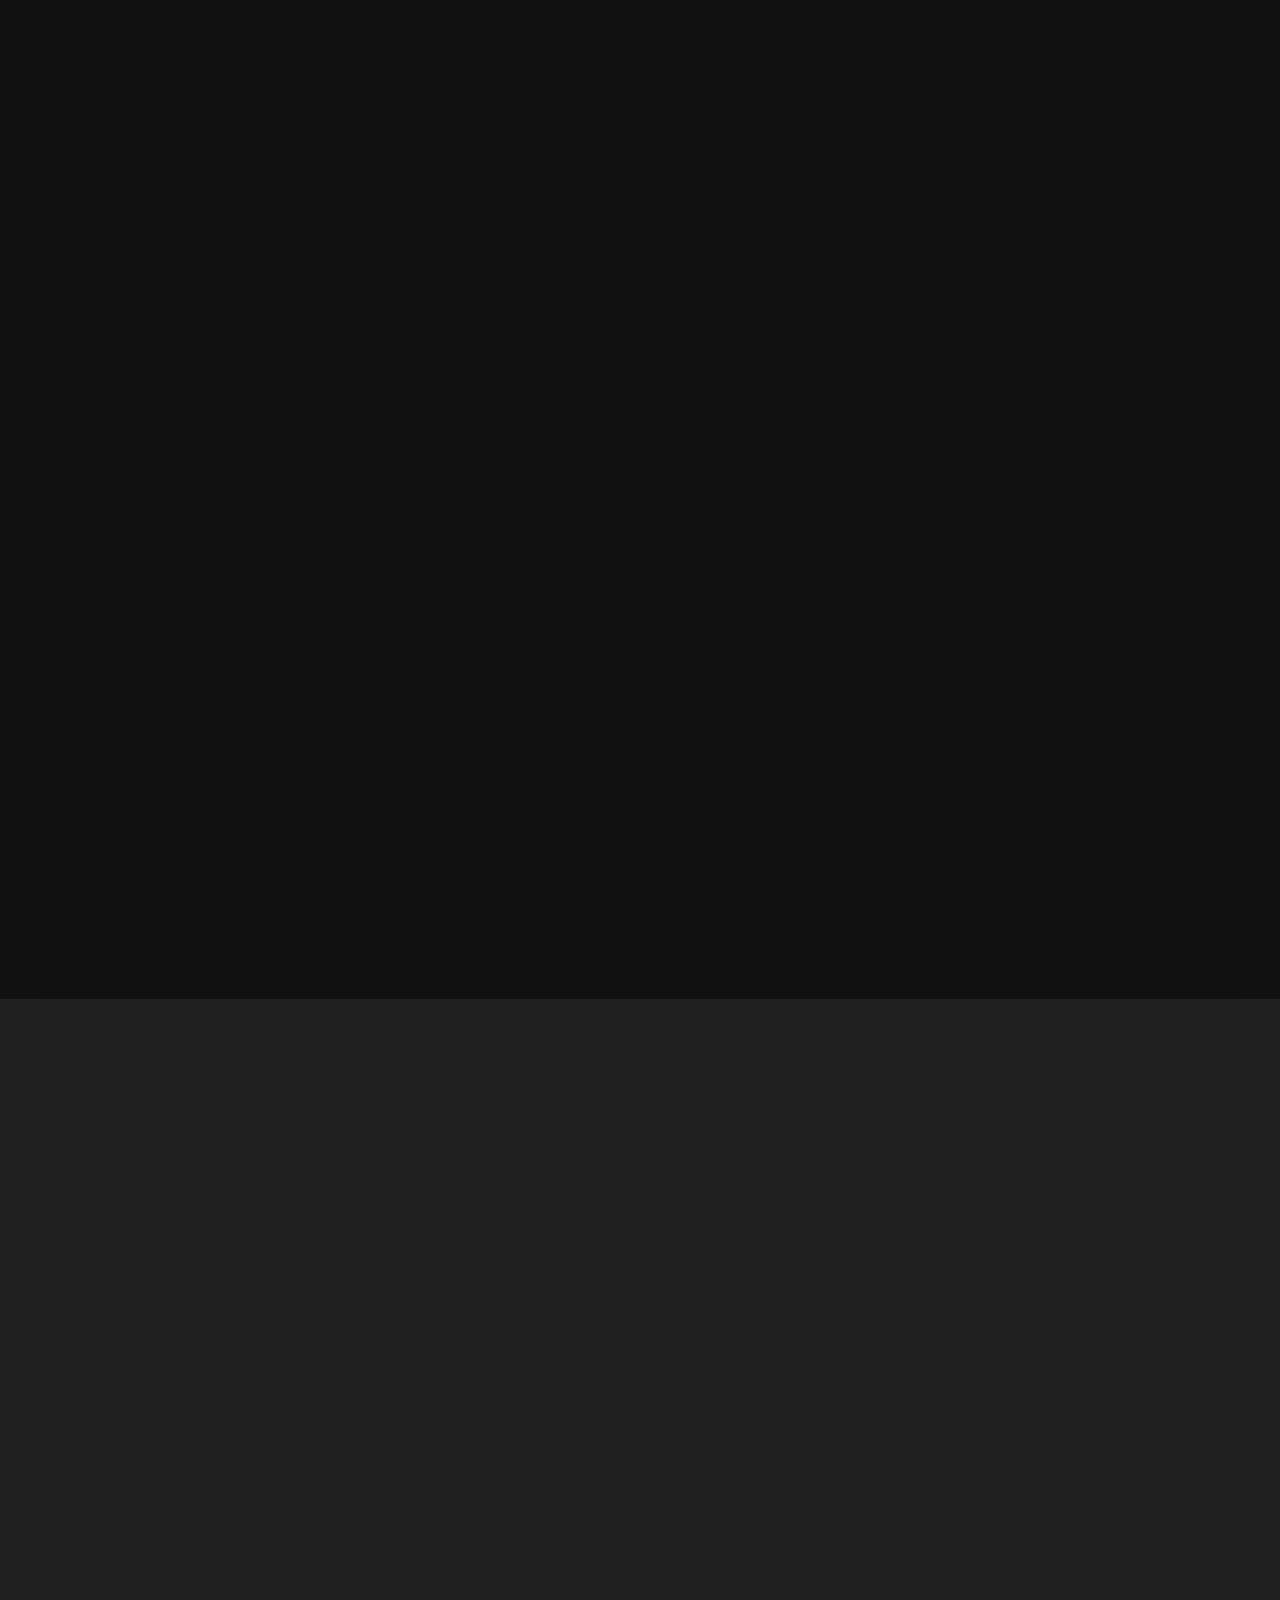
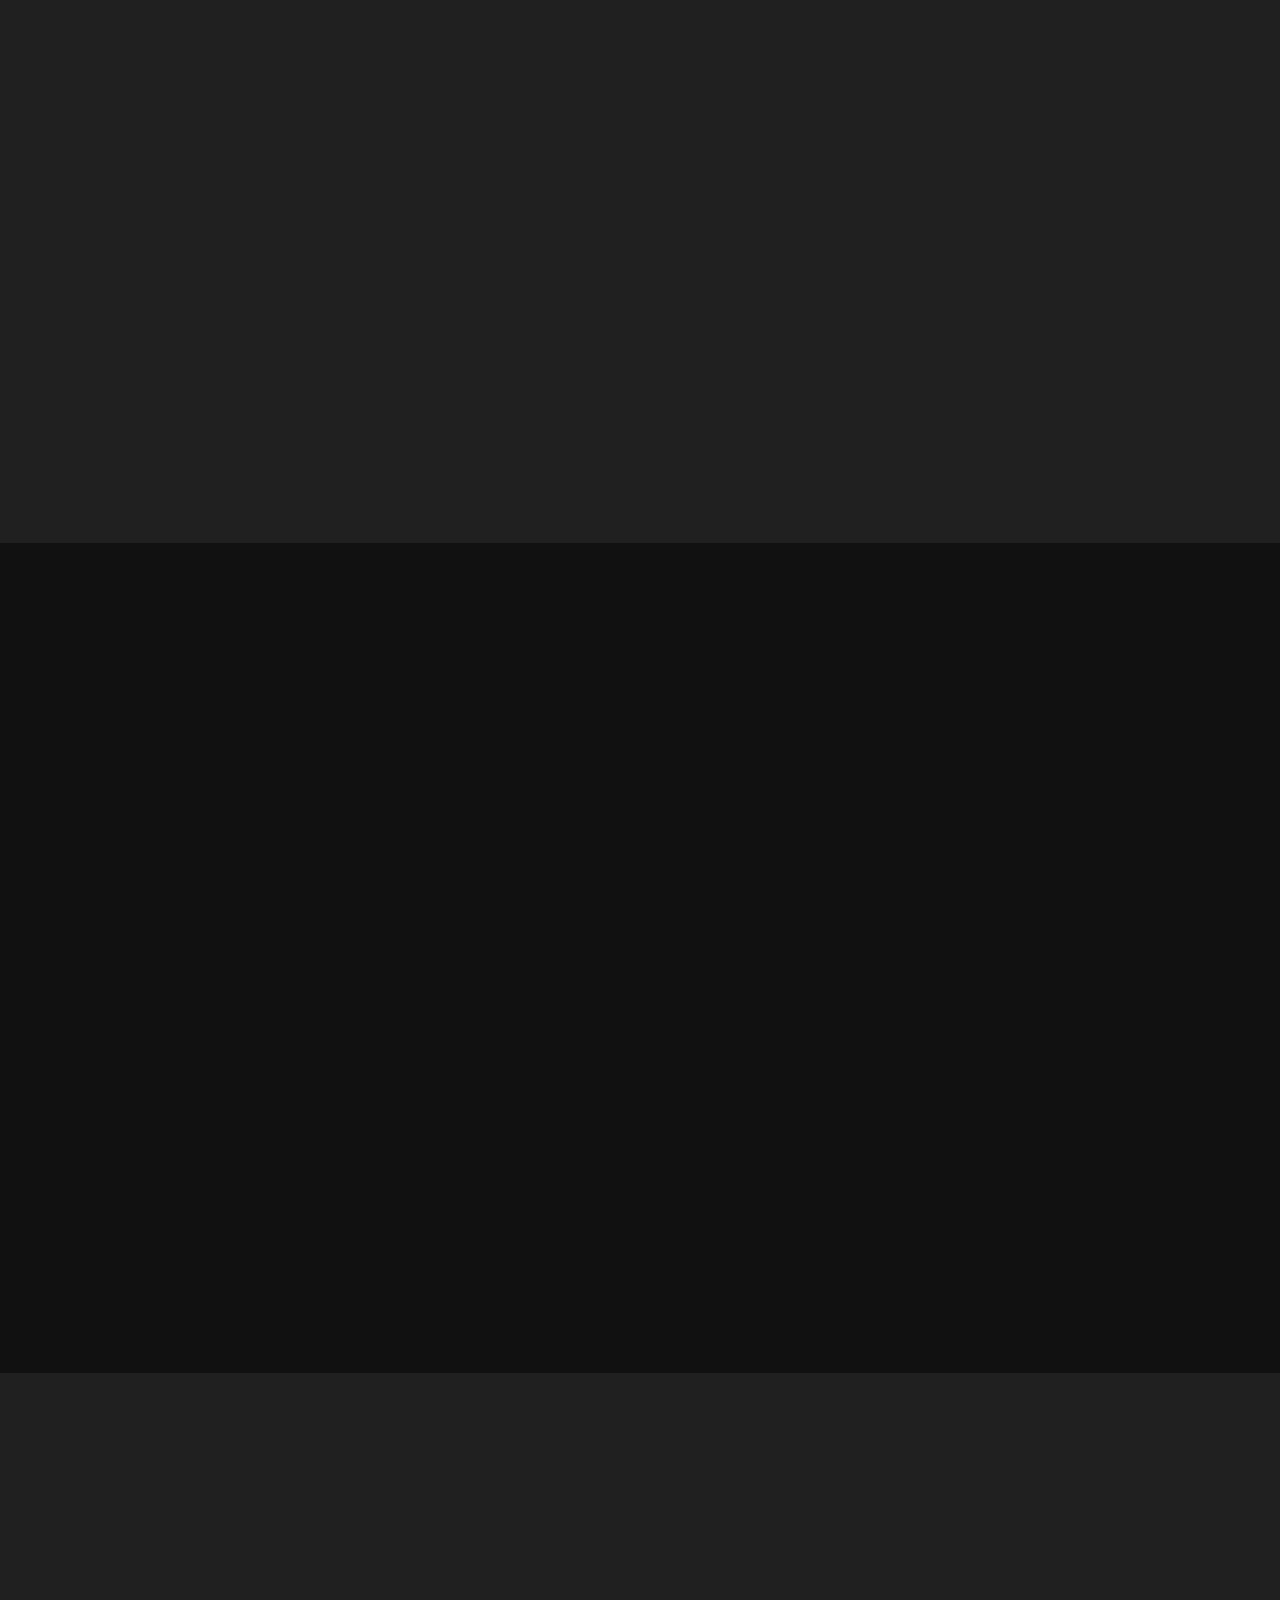
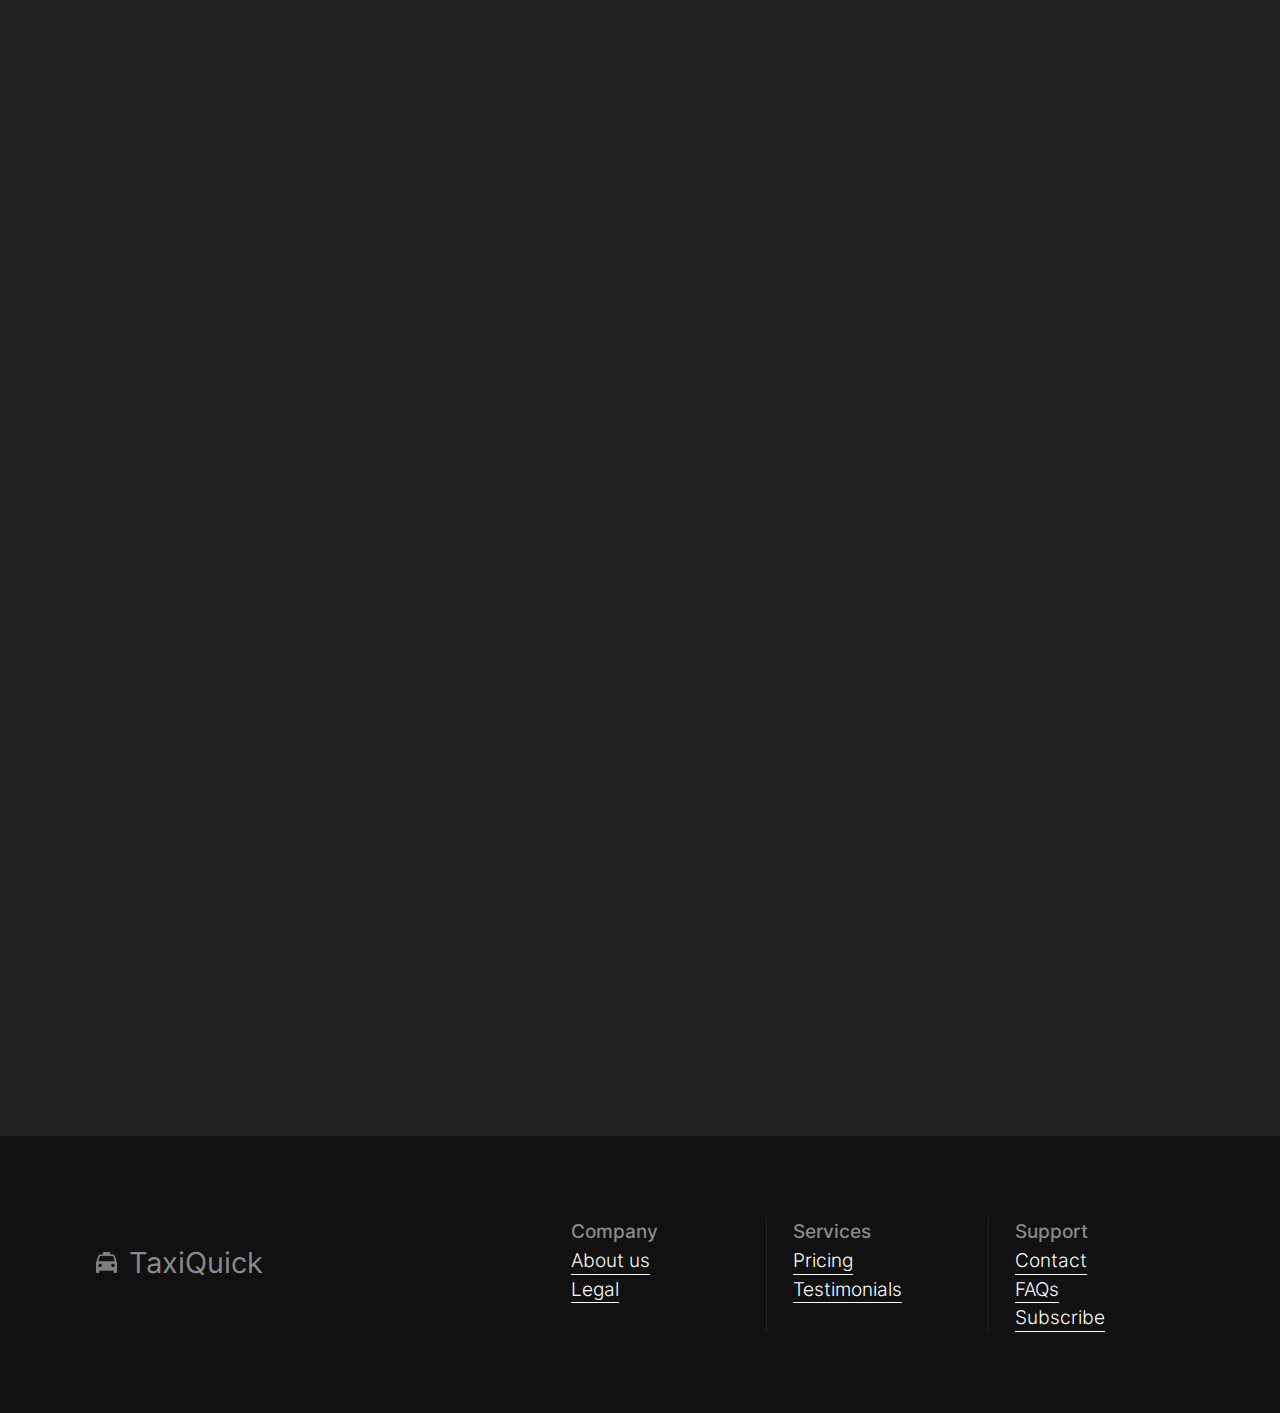
<file: taxiquick/html/index.html>
<!doctype html>
<html class="h-100" lang="en">

  <head>
      <meta charset="utf-8">
  <meta name="viewport" content="width=device-width,initial-scale=1,shrink-to-fit=no">
  <link rel="icon" sizes="32x32" href="/img/favicon-32x32.png">
  <link rel="icon" type="image/png" sizes="16x16" href="/img/favicon-16x16.png">
  <link rel="icon" type="image/png" sizes="96x96" href="/img/favicon.png">
  <meta name="author" content="Amer Tahri-Joutey, Hassan Chalf">
  <title>TaxiQuick — Quick and Easy Taxi Booking</title>
  <link rel="stylesheet" href="/css/main.css">

   <style>

/* inter-300 - latin */
@font-face {
  font-family: 'Inter';
  font-style: normal;
  font-weight: 300;
  font-display: swap;
  src: local(''),
       url('../fonts/inter-v12-latin-300.woff2') format('woff2'), /* Chrome 26+, Opera 23+, Firefox 39+ */
       url('../fonts/inter-v12-latin-300.woff') format('woff'); /* Chrome 6+, Firefox 3.6+, IE 9+, Safari 5.1+ */
}

/* inter-400 - latin */
@font-face {
  font-family: 'Inter';
  font-style: normal;
  font-weight: 400;
  font-display: swap;
  src: local(''),
       url('../fonts/inter-v12-latin-regular.woff2') format('woff2'), /* Chrome 26+, Opera 23+, Firefox 39+ */
       url('../fonts/inter-v12-latin-regular.woff') format('woff'); /* Chrome 6+, Firefox 3.6+, IE 9+, Safari 5.1+ */
}

@font-face {
  font-family: 'Inter';
  font-style: normal;
  font-weight: 500;
  font-display: swap;
  src: local(''),
       url('../fonts/inter-v12-latin-500.woff2') format('woff2'), /* Chrome 26+, Opera 23+, Firefox 39+ */
       url('../fonts/inter-v12-latin-500.woff') format('woff'); /* Chrome 6+, Firefox 3.6+, IE 9+, Safari 5.1+ */
}
@font-face {
  font-family: 'Inter';
  font-style: normal;
  font-weight: 700;
  font-display: swap;
  src: local(''),
       url('../fonts/inter-v12-latin-700.woff2') format('woff2'), /* Chrome 26+, Opera 23+, Firefox 39+ */
       url('../fonts/inter-v12-latin-700.woff') format('woff'); /* Chrome 6+, Firefox 3.6+, IE 9+, Safari 5.1+ */
}

@keyframes gradient-animation {
            0% {
                background-position: 0% 0%;
            }
            50% {
                background-position: 100% 100%;
            }
            100% {
                background-position: 0% 0%;
            }
        }

.gradient-text {
  background: linear-gradient(60deg, #FF6600, #4d73e5, #FF6600, #475a94);
  -webkit-background-clip: text;
  background-size: 300% 300%;
  background-clip: text;
  -webkit-text-fill-color: transparent;
  animation: gradient-animation 6s ease infinite;
}

#fare-result {
    font-size: 1.25rem; /* Adjust font size as needed */
    margin-top: 15px; /* Add some space above the result */
  }

.hidden-note {
    color: #202020;
}

.tooltip {
    position: relative;
    display: inline-block;
    cursor: help; /* Shows a help cursor */
}

.tooltip .tooltiptext {
    visibility: hidden;
    width: 260px;
    background-color: #555;
    color: #fff;
    text-align: center;
    border-radius: 5px;
    padding: 5px;
    position: absolute;
    z-index: 1;
    bottom: 125%; /* Position above the tooltip */
    left: 50%;
    margin-left: -100px;
    opacity: 0;
    transition: opacity 0.3s;
}

.tooltip:hover .tooltiptext {
    visibility: visible;
    opacity: 1;
}

</style>
</head>
<body class="bg-black text-white mt-0" data-bs-spy="scroll" data-bs-target="#navScroll">

  <nav id="navScroll" class="navbar navbar-dark bg-black fixed-top px-vw-5" tabindex="0">
<div class="container">
  <a class="navbar-brand pe-md-4 fs-4 col-12 col-md-auto text-center" href="index.html">
    <img src="/img/taxi.png" width="30" height="30" style="margin-top: -10px;" class="d-inline-block align-text-top me-2 responsive-img" alt="TaxiQuick logo">
  <path d="m14.12 10.163 1.715.858c.22.11.22.424 0 .534L8.267 15.34a.598.598 0 0 1-.534 0L.165 11.555a.299.299 0 0 1 0-.534l1.716-.858 5.317 2.659c.505.252 1.1.252 1.604 0l5.317-2.66zM7.733.063a.598.598 0 0 1 .534 0l7.568 3.784a.3.3 0 0 1 0 .535L8.267 8.165a.598.598 0 0 1-.534 0L.165 4.382a.299.299 0 0 1 0-.535L7.733.063z"/>
  <path d="m14.12 6.576 1.715.858c.22.11.22.424 0 .534l-7.568 3.784a.598.598 0 0 1-.534 0L.165 7.968a.299.299 0 0 1 0-.534l1.716-.858 5.317 2.659c.505.252 1.1.252 1.604 0l5.317-2.659z"/>
</svg>
<span class="ms-md-1 mt-1 fw-bolder me-md-5">TaxiQuick</span>
</a>
      <ul class="navbar-nav mx-auto mb-2 mb-lg-0 list-group list-group-horizontal">
      <li class="nav-item">
  <a class="nav-link fs-5" href="#" aria-label="Homepage">
    Home
  </a>
</li>
<li class="nav-item">
  <a class="nav-link fs-5" href="about.html" aria-label="About page">
    About
  </a>
</li>
<li class="nav-item">
  <a class="nav-link fs-5" href="#pricing" aria-label="Pricing section">
    Pricing
  </a>
</li>
<li class="nav-item">
  <a href="mailto:support@taxiquick.com" class="nav-link fs-5" aria-label="Contact section">
    Contact
  </a>
</li>
    </ul>
</div>
</nav>

    <main>
      <div class="w-100 overflow-hidden position-relative bg-black text-white" data-aos="fade">
  <div class="position-absolute w-100 h-100 bg-black opacity-75 top-0 start-0"></div>
  <div class="container py-vh-4 position-relative mt-5 px-vw-5 text-center">
  <div class="row d-flex align-items-center justify-content-center py-vh-5">
    <div class="col-12 col-xl-10">
      <span class="h5 text-secondary fw-lighter">London's Top Choice for Fast Transportation</span>
      <h1 class="display-huge mt-3 mb-3 lh-1">Book Your London Taxi in Seconds</h1>
    </div>
    <div class="col-12 col-xl-8">
      <p class="lead text-secondary">Reliable rides, 24/7. Track your taxi in real-time and enjoy a seamless travel experience across the city.</p>
    </div>
    <div class="col-12 text-center">
      <a href="booking.html" class="btn btn-xl btn-light">Book Now
        <svg xmlns="http://www.w3.org/2000/svg" width="16" height="16" fill="currentColor" class="bi bi-arrow-right" viewBox="0 0 16 16">
  <path fill-rule="evenodd" d="M1 8a.5.5 0 0 1 .5-.5h11.793l-3.147-3.146a.5.5 0 0 1 .708-.708l4 4a.5.5 0 0 1 0 .708l-4 4a.5.5 0 0 1-.708-.708L13.293 8.5H1.5A.5.5 0 0 1 1 8z"/>
</svg>
</a>
    </div>
  </div>
</div>

</div>

<div class="w-100 position-relative bg-black text-white bg-cover d-flex align-items-center">
  <div class="container-fluid px-vw-5">
    <div class="position-absolute w-100 h-50 bg-dark bottom-0 start-0"></div>
    <div class="row d-flex align-items-center position-relative justify-content-center px-0 g-5">
      <div class="col-12 col-lg-6">
        <img src="/img/image1.png" width="100%" alt="abstract image" class="img-fluid position-relative rounded-5 shadow" data-aos="fade-up" data-aos-duration="1500">
      </div>
      <div class="col-12 col-md-6 col-lg-3">
        <img src="/img/image2.png" width="100%" alt="abstract image" class="img-fluid position-relative rounded-5 shadow" data-aos="fade-up" data-aos-duration="2500" style="margin-top: 25px;">
      </div>
      <div class="col-12 col-md-6 col-lg-3">
        <img src="/img/image3.jpg" width="100%" alt="abstract image" class="img-fluid position-relative rounded-5 shadow" data-aos="fade-up" data-aos-duration="2700" style="margin-top: 60px;">
      </div>
    </div>
  </div>
</div>
<div class="bg-dark">
  <div class="container px-vw-5 py-vh-5">
    <div class="row d-flex align-items-center">
      <div class="col-12 col-lg-7 text-lg-end" data-aos="fade-right">
        <span class="h5 text-secondary fw-lighter">Why Choose TaxiQuick</span>
        <h2 class="display-4">We value your time and comfort. Our London taxis offer fast bookings, reliable drivers, and smooth journeys across the city. Wherever you're headed, <span style="text-decoration: underline; text-underline-offset: 10px;">TaxiQuick</span> gets you there on time.</h2>
      </div>
      <div class="col-12 col-lg-5" data-aos="fade-left">
        <h3 class="pt-5">Fast and Easy Booking</h3>
        <p class="text-secondary">Book your ride in just a few taps. With TaxiQuick, you can reserve your taxi in seconds, ensuring a quick, efficient, and hassle-free experience from start to finish.<br>
          <a href="booking.html" class="link-fancy link-fancy-light me-2" style="margin-top: 10px;">Book a Taxi</a>
          <svg xmlns="http://www.w3.org/2000/svg" width="24" height="24" fill="currentColor" class="bi bi-arrow-right-circle" viewBox="0 0 16 16">
  <path fill-rule="evenodd" d="M1 8a7 7 0 1 0 14 0A7 7 0 0 0 1 8zm15 0A8 8 0 1 1 0 8a8 8 0 0 1 16 0zM4.5 7.5a.5.5 0 0 0 0 1h5.793l-2.147 2.146a.5.5 0 0 0 .708.708l3-3a.5.5 0 0 0 0-.708l-3-3a.5.5 0 1 0-.708.708L10.293 7.5H4.5z"/>
</svg>
</p>
        <h3 class="border-top border-secondary pt-5 mt-5">Dependable Drivers</h3>
        <p class="text-secondary">Our skilled drivers are dedicated to providing you with a smooth and comfortable journey across London.<br>
</p>
      </div>
    </div>
  </div>
</div>

<div class="bg-black py-vh-3">
  <div class="container bg-black px-vw-5 py-vh-3 rounded-5 shadow">

  <div class="row gx-5">
    <div class="col-12 col-md-6">
      <div class="card bg-transparent mb-5" data-aos="zoom-in-up">
        <div class="bg-dark shadow rounded-5 p-0">
          <img src="/img/taxi_booking.png" width="582" height="327" alt="abstract image" class="img-fluid rounded-5 no-bottom-radius" loading="lazy">
          <div class="p-5">
            <h2 class="fw-lighter">Simple Booking</h2>
            <p class="pb-4 text-secondary">Reserve your ride in just a few taps with our user-friendly app. Booking a taxi has never been easier.</p>
          </div>
        </div>
      </div>

      <div class="card bg-transparent" data-aos="zoom-in-up">
        <div class="bg-dark shadow rounded-5 p-0">
          <img src="/img/comfortable.png" width="582" height="442" alt="abstract image" class="img-fluid rounded-5 no-bottom-radius" loading="lazy">
          <div class="p-5">
            <h2 class="fw-lighter">Comfort and Joy</h2>
            <p class="pb-4 text-secondary">Experience a pleasant and relaxing journey in our clean, comfortable taxis. Enjoy every ride with our top-notch service.</p>
          </div>
        </div>
      </div>
    </div>
    <div class="col-12 col-md-6">
      <div id="bigtitle" class="p-5 pt-0 mt-5" data-aos="fade">
        <span class="h5 text-secondary fw-lighter">Discover our standout features</span>
        <h2 class="display-4">Explore the qualities that make your journey exceptional</h2>
      </div>
      <div class="card bg-transparent mb-5 mt-5" data-aos="zoom-in-up">
        <div class="bg-dark shadow rounded-5 p-0">
          <img src="/img/reliability.jpg" width="582" height="390" alt="abstract image" class="img-fluid rounded-5 no-bottom-radius" loading="lazy">
          <div class="p-5">
            <h2 class="fw-lighter">Reliable Rides</h2>
            <p class="pb-4 text-secondary">Count on us for timely pickups and dependable service. Our drivers are always on time and ready to go.</p>
          </div>
        </div>
      </div>

      <div class="card bg-transparent" data-aos="zoom-in-up">
        <div class="bg-dark shadow rounded-5 p-0">
          <img src="/img/customer_support.png" width="582" height="327" alt="abstract image" class="img-fluid rounded-5 no-bottom-radius" loading="lazy">
          <div class="p-5">
            <h2 class="fw-lighter">Always Here for You</h2>
            <p class="pb-4 text-secondary">Our support team is available 24/7 to handle any questions or issues. We're committed to delivering quick and effective solutions whenever you need us.</p>
          </div>
        </div>
      </div>
    </div>
  </div>

</div>

</div>
<div class="bg-dark position-relative">
  <div class="container px-vw-5 py-vh-5">
    <div class="row d-flex align-items-center">

      <div class="col-12 col-lg-7">
        <img class="img-fluid rounded-5 mb-n5 shadow" src="/img/img2.jpg" width="512" height="512" alt="a nice person" loading="lazy" data-aos="zoom-in-right">
        <img class="img-fluid rounded-5 ms-5 mb-n5 shadow" src="/img/img1.jpg" width="512" height="512" alt="another nice person" loading="lazy" data-aos="zoom-in-up">
      </div>
      <div class="col-12 col-lg-5 bg-dark rounded-5 py-5" data-aos="fade">
        <span class="h5 text-secondary fw-lighter">Need a Fast Ride at Any Hour?</span>
        <h2 class="display-4">Anytime, Anywhere: London's Taxi Service That</h2>
        <h2 class="display-4"><span class="gradient-text">Never</span> Sleeps</h2>
      </div>
    </div>
  </div>
</div>

<div class="bg-black" id="pricing">
  <div class="container px-vw-5 py-vh-5">
    <div class="row d-flex align-items-center">
      <div class="col-12 col-lg-5 text-center text-lg-end" data-aos="zoom-in-right">
        <span class="h5 text-secondary fw-lighter">Standard Ride</span>
        <h2 class="display-4">The most popular option for daily travel</h2>
      </div>
      <div class="col-12 col-lg-7 bg-dark rounded-5 py-vh-3 text-center my-5" data-aos="zoom-in-up" id="price-card">
        <!-- Price Display -->
        <div id="price-display">
          <h2 class="display-huge mb-5">
            <span class="fs-4 me-2 fw-light">£</span><span class="border-bottom border-5">3.49</span><span class="fs-6 fw-light">/Mile</span>
          </h2>
          <p class="lead text-secondary" style="margin-top: 35px; margin-bottom: 35px;">
            Our £3.49 per mile Standard Ride includes base fare and distance. Enjoy a pleasant and well-appointed ride with our professional drivers. No hidden fees — just clear, upfront pricing.
          </p>
          <a href="#" class="btn btn-xl btn-light" id="calculate-btn">Calculate Fare
            <svg xmlns="http://www.w3.org/2000/svg" width="16" height="16" fill="currentColor" class="bi bi-arrow-right" viewBox="0 0 16 16">
              <path fill-rule="evenodd" d="M1 8a.5.5 0 0 1 .5-.5h11.793l-3.147-3.146a.5.5 0 0 1 .708-.708l4 4a.5.5 0 0 1 0 .708l-4 4a.5.5 0 0 1-.708-.708L13.293 8.5H1.5A.5.5 0 0 1 1 8z"/>
            </svg>
          </a>
        </div>
        <div id="price-calculator" style="display: none;">
          <h2 class="display-6 mb-4">Calculate Your Fare</h2>
          <form>
            <div class="mb-3">
              <label for="distance" class="form-label">Distance (miles)</label>
              <input type="number" class="form-control" id="distance" placeholder="Enter distance in miles" step="0.01" max="36" style="width: 400px; margin-left: auto; margin-right: auto;">
            </div>
            <button type="button" class="btn btn-xl btn-light" style="margin-top: 25px;" onclick="calculateFare()">Calculate
            </button>
          </form>
          <p class="lead text-secondary mt-4" id="fare-result"></p>
          <a href="#" class="btn btn-xl btn-light" id="back-btn">
            <svg xmlns="http://www.w3.org/2000/svg" width="16" height="16" fill="currentColor" class="bi bi-arrow-right" style="transform: scaleX(-1); margin-right: 5px;" viewBox="0 0 16 16">
              <path fill-rule="evenodd" d="M1 8a.5.5 0 0 1 .5-.5h11.793l-3.147-3.146a.5.5 0 0 1 .708-.708l4 4a.5.5 0 0 1 0 .708l-4 4a.5.5 0 0 1-.708-.708L13.293 8.5H1.5A.5.5 0 0 1 1 8z"/>
            </svg>
            Back to Pricing
          </a>          
        </div>
      </div>
    </div>
  </div>
</div>

<script>
  document.getElementById('calculate-btn').addEventListener('click', function(e) {
    e.preventDefault();
    document.getElementById('price-display').style.display = 'none';
    document.getElementById('price-calculator').style.display = 'block';
  });

  document.getElementById('back-btn').addEventListener('click', function(e) {
    e.preventDefault();
    document.getElementById('price-calculator').style.display = 'none';
    document.getElementById('price-display').style.display = 'block';
  });

  function calculateFare() {
    const distanceMiles = parseFloat(document.getElementById('distance').value);
    if (!isNaN(distanceMiles) && distanceMiles > 0 && distanceMiles <= 36) {
      const rate = 3.49;
      const fare = (distanceMiles * rate).toFixed(2);
      document.getElementById('fare-result').textContent = `Your estimated fare is £${fare}`;
    } else {
      document.getElementById('fare-result').textContent = 'Please enter a valid distance';
    }
  }
</script>

</div>
</div>
<div id="testimonials" class="bg-dark py-vh-5">
<div class="container px-vw-5">
  <div class="row d-flex gx-5 align-items-center">
    <div class="col-12 col-lg-6">
      <div class="rounded-5 bg-black p-5 shadow" data-aos="zoom-in-right">
        <div class="fs-1">
          <svg xmlns="http://www.w3.org/2000/svg" width="16" height="16" fill="currentColor" class="bi bi-star-fill" viewBox="0 0 16 16">
  <path d="M3.612 15.443c-.386.198-.824-.149-.746-.592l.83-4.73L.173 6.765c-.329-.314-.158-.888.283-.95l4.898-.696L7.538.792c.197-.39.73-.39.927 0l2.184 4.327 4.898.696c.441.062.612.636.282.95l-3.522 3.356.83 4.73c.078.443-.36.79-.746.592L8 13.187l-4.389 2.256z"/>
</svg>


          <svg xmlns="http://www.w3.org/2000/svg" width="16" height="16" fill="currentColor" class="bi bi-star-fill" viewBox="0 0 16 16">
  <path d="M3.612 15.443c-.386.198-.824-.149-.746-.592l.83-4.73L.173 6.765c-.329-.314-.158-.888.283-.95l4.898-.696L7.538.792c.197-.39.73-.39.927 0l2.184 4.327 4.898.696c.441.062.612.636.282.95l-3.522 3.356.83 4.73c.078.443-.36.79-.746.592L8 13.187l-4.389 2.256z"/>
</svg>


          <svg xmlns="http://www.w3.org/2000/svg" width="16" height="16" fill="currentColor" class="bi bi-star-fill" viewBox="0 0 16 16">
  <path d="M3.612 15.443c-.386.198-.824-.149-.746-.592l.83-4.73L.173 6.765c-.329-.314-.158-.888.283-.95l4.898-.696L7.538.792c.197-.39.73-.39.927 0l2.184 4.327 4.898.696c.441.062.612.636.282.95l-3.522 3.356.83 4.73c.078.443-.36.79-.746.592L8 13.187l-4.389 2.256z"/>
</svg>


          <svg xmlns="http://www.w3.org/2000/svg" width="16" height="16" fill="currentColor" class="bi bi-star-fill" viewBox="0 0 16 16">
  <path d="M3.612 15.443c-.386.198-.824-.149-.746-.592l.83-4.73L.173 6.765c-.329-.314-.158-.888.283-.95l4.898-.696L7.538.792c.197-.39.73-.39.927 0l2.184 4.327 4.898.696c.441.062.612.636.282.95l-3.522 3.356.83 4.73c.078.443-.36.79-.746.592L8 13.187l-4.389 2.256z"/>
</svg>


          <svg xmlns="http://www.w3.org/2000/svg" width="16" height="16" fill="currentColor" class="bi bi-star-fill" viewBox="0 0 16 16">
  <path d="M3.612 15.443c-.386.198-.824-.149-.746-.592l.83-4.73L.173 6.765c-.329-.314-.158-.888.283-.95l4.898-.696L7.538.792c.197-.39.73-.39.927 0l2.184 4.327 4.898.696c.441.062.612.636.282.95l-3.522 3.356.83 4.73c.078.443-.36.79-.746.592L8 13.187l-4.389 2.256z"/>
</svg>
        </div> 
        <p class="text-secondary lead">"TaxiQuick has truly transformed my daily commute. The service is always prompt, and I appreciate the easy booking process. Highly recommended!"</p>
        <p class="tooltip" style="color: #474747;">Don't hover
          <span class="tooltiptext">He wrote this I don't even know what this is all about</span>
        </p>
        <div class="d-flex justify-content-start align-items-center border-top border-secondary pt-3">
          <img src="/img/OTJ.jpeg" width="96" height="96" class="rounded-circle me-3" alt="my sister" loading="lazy">
          <div>
            <span class="h6 fw-5">Oumaima Tahri Joutey</span><br>
            <small class="text-secondary">QA Test Engineer, Altados</small>
          </div>
        </div>
      </div>
      <div class="rounded-5 bg-black p-5 shadow mt-5" data-aos="zoom-in-right">
        <div class="fs-1">
          <svg xmlns="http://www.w3.org/2000/svg" width="16" height="16" fill="currentColor" class="bi bi-star-fill" viewBox="0 0 16 16">
  <path d="M3.612 15.443c-.386.198-.824-.149-.746-.592l.83-4.73L.173 6.765c-.329-.314-.158-.888.283-.95l4.898-.696L7.538.792c.197-.39.73-.39.927 0l2.184 4.327 4.898.696c.441.062.612.636.282.95l-3.522 3.356.83 4.73c.078.443-.36.79-.746.592L8 13.187l-4.389 2.256z"/>
</svg>


          <svg xmlns="http://www.w3.org/2000/svg" width="16" height="16" fill="currentColor" class="bi bi-star-fill" viewBox="0 0 16 16">
  <path d="M3.612 15.443c-.386.198-.824-.149-.746-.592l.83-4.73L.173 6.765c-.329-.314-.158-.888.283-.95l4.898-.696L7.538.792c.197-.39.73-.39.927 0l2.184 4.327 4.898.696c.441.062.612.636.282.95l-3.522 3.356.83 4.73c.078.443-.36.79-.746.592L8 13.187l-4.389 2.256z"/>
</svg>


          <svg xmlns="http://www.w3.org/2000/svg" width="16" height="16" fill="currentColor" class="bi bi-star-fill" viewBox="0 0 16 16">
  <path d="M3.612 15.443c-.386.198-.824-.149-.746-.592l.83-4.73L.173 6.765c-.329-.314-.158-.888.283-.95l4.898-.696L7.538.792c.197-.39.73-.39.927 0l2.184 4.327 4.898.696c.441.062.612.636.282.95l-3.522 3.356.83 4.73c.078.443-.36.79-.746.592L8 13.187l-4.389 2.256z"/>
</svg>


          <svg xmlns="http://www.w3.org/2000/svg" width="16" height="16" fill="currentColor" class="bi bi-star-fill" viewBox="0 0 16 16">
  <path d="M3.612 15.443c-.386.198-.824-.149-.746-.592l.83-4.73L.173 6.765c-.329-.314-.158-.888.283-.95l4.898-.696L7.538.792c.197-.39.73-.39.927 0l2.184 4.327 4.898.696c.441.062.612.636.282.95l-3.522 3.356.83 4.73c.078.443-.36.79-.746.592L8 13.187l-4.389 2.256z"/>
</svg>


          <svg xmlns="http://www.w3.org/2000/svg" width="16" height="16" fill="currentColor" class="bi bi-star-half" viewBox="0 0 16 16">
  <path d="M5.354 5.119 7.538.792A.516.516 0 0 1 8 .5c.183 0 .366.097.465.292l2.184 4.327 4.898.696A.537.537 0 0 1 16 6.32a.548.548 0 0 1-.17.445l-3.523 3.356.83 4.73c.078.443-.36.79-.746.592L8 13.187l-4.389 2.256a.52.52 0 0 1-.146.05c-.342.06-.668-.254-.6-.642l.83-4.73L.173 6.765a.55.55 0 0 1-.172-.403.58.58 0 0 1 .085-.302.513.513 0 0 1 .37-.245l4.898-.696zM8 12.027a.5.5 0 0 1 .232.056l3.686 1.894-.694-3.957a.565.565 0 0 1 .162-.505l2.907-2.77-4.052-.576a.525.525 0 0 1-.393-.288L8.001 2.223 8 2.226v9.8z"/>
</svg>

        </div>
        <p class="text-secondary lead">"TaxiQuick is easy to use and reliable. The simple design and real-time tracking make booking a taxi quick and convenient.<br> A must-try!"</p>
        <div class="d-flex justify-content-start align-items-center border-top border-secondary pt-3">
          <img src="/img/Faysal.jpg" width="96" height="96" class="rounded-circle me-3" loading="lazy">
          <div>
            <span class="h6 fw-5">Faysal Saih</span><br>
            <small class="text-secondary">IT System Specialist, KVB</small>
          </div>
        </div>
      </div>

    </div>
    <div class="col-12 col-lg-6">
      <div class="p-5 pt-0" data-aos="fade">
        <span class="h5 text-secondary fw-lighter">What Our Users Are Saying</span>
        <h2 class="display-4">Hear from Our Satisfied Customers</h2>
      </div>
      <div class="rounded-5 bg-black p-5 shadow mt-5" data-aos="zoom-in-left">
        <div class="fs-1">
          <svg xmlns="http://www.w3.org/2000/svg" width="16" height="16" fill="currentColor" class="bi bi-star-fill" viewBox="0 0 16 16">
  <path d="M3.612 15.443c-.386.198-.824-.149-.746-.592l.83-4.73L.173 6.765c-.329-.314-.158-.888.283-.95l4.898-.696L7.538.792c.197-.39.73-.39.927 0l2.184 4.327 4.898.696c.441.062.612.636.282.95l-3.522 3.356.83 4.73c.078.443-.36.79-.746.592L8 13.187l-4.389 2.256z"/>
</svg>


          <svg xmlns="http://www.w3.org/2000/svg" width="16" height="16" fill="currentColor" class="bi bi-star-fill" viewBox="0 0 16 16">
  <path d="M3.612 15.443c-.386.198-.824-.149-.746-.592l.83-4.73L.173 6.765c-.329-.314-.158-.888.283-.95l4.898-.696L7.538.792c.197-.39.73-.39.927 0l2.184 4.327 4.898.696c.441.062.612.636.282.95l-3.522 3.356.83 4.73c.078.443-.36.79-.746.592L8 13.187l-4.389 2.256z"/>
</svg>


          <svg xmlns="http://www.w3.org/2000/svg" width="16" height="16" fill="currentColor" class="bi bi-star-fill" viewBox="0 0 16 16">
  <path d="M3.612 15.443c-.386.198-.824-.149-.746-.592l.83-4.73L.173 6.765c-.329-.314-.158-.888.283-.95l4.898-.696L7.538.792c.197-.39.73-.39.927 0l2.184 4.327 4.898.696c.441.062.612.636.282.95l-3.522 3.356.83 4.73c.078.443-.36.79-.746.592L8 13.187l-4.389 2.256z"/>
</svg>


          <svg xmlns="http://www.w3.org/2000/svg" width="16" height="16" fill="currentColor" class="bi bi-star-fill" viewBox="0 0 16 16">
  <path d="M3.612 15.443c-.386.198-.824-.149-.746-.592l.83-4.73L.173 6.765c-.329-.314-.158-.888.283-.95l4.898-.696L7.538.792c.197-.39.73-.39.927 0l2.184 4.327 4.898.696c.441.062.612.636.282.95l-3.522 3.356.83 4.73c.078.443-.36.79-.746.592L8 13.187l-4.389 2.256z"/>
</svg>


          <svg xmlns="http://www.w3.org/2000/svg" width="16" height="16" fill="currentColor" class="bi bi-star-fill" viewBox="0 0 16 16">
  <path d="M3.612 15.443c-.386.198-.824-.149-.746-.592l.83-4.73L.173 6.765c-.329-.314-.158-.888.283-.95l4.898-.696L7.538.792c.197-.39.73-.39.927 0l2.184 4.327 4.898.696c.441.062.612.636.282.95l-3.522 3.356.83 4.73c.078.443-.36.79-.746.592L8 13.187l-4.389 2.256z"/>
</svg>
        </div>
        <p class="text-secondary lead">"My ride with TaxiQuick was the best I've ever had; the driver was very friendly and I was at my destination in a flash."</p>
        <div class="d-flex justify-content-start align-items-center border-top pt-3">
          <img src="/img/hatim.jpg" width="96" height="96" class="rounded-circle me-3" loading="lazy">
          <div>
            <span class="h6 fw-5">Hatim Elamine</span><br>
            <small class="text-secondary">Student</small>
          </div>
        </div>
      </div>
    </div>
  </div>
</div>
</div>

    </main>

    <footer class="bg-black border-top border-dark">
  <div class="container py-vh-4 text-secondary fw-lighter">
    <div class="row">
      <div class="col-12 col-lg-5 py-4 text-center text-lg-start">
            <a class="navbar-brand pe-md-4 fs-4 col-12 col-md-auto text-center">
  <img src="/img/taxi.png" width="5%" style="margin-top: -5px; filter: brightness(50%);" class="d-inline-block align-text-top" alt="TaxiQuick logo">
  <span class="ms-md-1 mt-1 fw-bolder me-md-5" style="cursor: default;">TaxiQuick</span>
</a>

      </div>
      <div class="col border-end border-dark">
        <span class="h6">Company</span>
<ul class="nav flex-column">
  <li class="nav-item">
    <a href="about.html" class="link-fancy link-fancy-light">About us</a>
  </li>
  <li class="nav-item">
    <a href="/legal/taxiquick-legal-terms-and-conditions.pdf" class="link-fancy link-fancy-light" target="_blank">Legal</a>
  </li>  
</ul>
      </div>
      <div class="col border-end border-dark">
                <span class="h6">Services</span>
                <ul class="nav flex-column">
                  <li class="nav-item">
                    <a href="index.html#pricing" class="link-fancy link-fancy-light">Pricing</a>
                  </li>
                  <li class="nav-item">
                  </li>

                  <li class="nav-item">
                    <a href="#testimonials" class="link-fancy link-fancy-light">Testimonials</a>
                  </li>
                </ul>
      </div>
      <div class="col">
                <span class="h6">Support</span>
                <ul class="nav flex-column">
                  <li class="nav-item">
                    <a href="mailto:support@taxiquick.com" class="link-fancy link-fancy-light">Contact</a>
                  </li>
                  <li class="nav-item">
                    <a href="#" class="link-fancy link-fancy-light">FAQs</a>
                  </li>
                  <li class="nav-item">
                    <a href="newsletter.html" class="link-fancy link-fancy-light">Subscribe</a>
                  </li>
                </ul>
      </div>
    </div>
  </div>
</footer>

<script src="/js/bootstrap.bundle.min.js"></script>
<script src="/js/aos.js"></script>
<script>
AOS.init({
 duration: 800,
});
</script>
<script>
  let scrollpos = window.scrollY
  const header = document.querySelector(".navbar")
  const header_height = header.offsetHeight

  const add_class_on_scroll = () => header.classList.add("scrolled", "shadow-sm")
  const remove_class_on_scroll = () => header.classList.remove("scrolled", "shadow-sm")

  window.addEventListener('scroll', function() {
    scrollpos = window.scrollY;

    if (scrollpos >= header_height) { add_class_on_scroll() }
    else { remove_class_on_scroll() }

    console.log(scrollpos)
  })
</script>

  </body>
</html>
</file>
<file: css/main.css>
/*!
   * Bootstrap  v5.2.1 (https://getbootstrap.com/)
   * Copyright 2011-2022 The Bootstrap Authors
   * Copyright 2011-2022 Twitter, Inc.
   * Licensed under MIT (https://github.com/twbs/bootstrap/blob/main/LICENSE)
*/ :root {
   --bs-white: #fff;
   --bs-gray: #8a8a8e;
   --bs-gray-dark: #343a40;
   --bs-gray-100: #f8f9fa;
   --bs-gray-200: #e9ecef;
   --bs-gray-300: #dee2e6;
   --bs-gray-400: #ced4da;
   --bs-gray-500: #adb5bd;
   --bs-gray-600: #8a8a8e;
   --bs-gray-700: #495057;
   --bs-gray-800: #343a40;
   --bs-gray-900: #202020;
   --bs-secondary: #8a8a8e;
   --bs-light: #f8f9fa;
   --bs-dark: #202020;
   --bs-primary-rgb: 23, 23, 229;
   --bs-secondary-rgb: 138, 138, 142;
   --bs-success-rgb: 25, 135, 84;
   --bs-info-rgb: 13, 202, 240;
   --bs-warning-rgb: 255, 193, 7;
   --bs-danger-rgb: 220, 53, 69;
   --bs-light-rgb: 248, 249, 250;
   --bs-dark-rgb: 32, 32, 32;
   --bs-white-rgb: 255, 255, 255;
   --bs-black-rgb: 17, 17, 17;
   --bs-body-color-rgb: 32, 32, 32;
   --bs-body-bg-rgb: 255, 255, 255;
   --bs-font-sans-serif: "Inter", system-ui, -apple-system, "Segoe UI", Roboto, 
     "Helvetica Neue", Arial, "Noto Sans", sans-serif, 
     "Apple Color Emoji", "Segoe UI Emoji", "Segoe UI Symbol", 
     "Noto Color Emoji";
   --bs-font-monospace: SFMono-Regular, Menlo, Monaco, Consolas, 
     "Liberation Mono", "Courier New", monospace;
   --bs-gradient: linear-gradient(180deg, rgba(255, 255, 255, 0.15), 
     rgba(255, 255, 255, 0));
   --bs-body-font-family: var(--bs-font-sans-serif);
   --bs-body-font-size: 1.2rem;
   --bs-body-font-weight: 400;
   --bs-body-line-height: 1.5;
   --bs-body-color: #202020;
   --bs-body-bg: #fff;
   --bs-border-width: 1px;
   --bs-border-style: solid;
   --bs-border-color: #dee2e6;
   --bs-border-color-translucent: rgba(17, 17, 17, 0.175);
   --bs-border-radius: 0.375rem;
   --bs-border-radius-sm: 0.25rem;
   --bs-border-radius-lg: 0.5rem;
   --bs-border-radius-xl: 1rem;
   --bs-border-radius-2xl: 2rem;
   --bs-border-radius-pill: 50rem;
 }

 @import url('https://fonts.googleapis.com/css2?family=Poppins:wght@400;500;600&display=swap');
 
 *, ::after, ::before {
   box-sizing: border-box;
 }
 
 @media (prefers-reduced-motion: no-preference) {
   :root {
     scroll-behavior: smooth;
   }
 }
 
 body {
   margin: 0;
   font-family: var(--bs-body-font-family);
   font-size: var(--bs-body-font-size);
   font-weight: var(--bs-body-font-weight);
   line-height: var(--bs-body-line-height);
   color: var(--bs-body-color);
   text-align: var(--bs-body-text-align);
   background-color: var(--bs-body-bg);
   -webkit-text-size-adjust: 100%;
   -webkit-tap-highlight-color: rgba(17, 17, 17, 0);
 }

 main {
   display: block;
 }

 .h1, .h2, .h3, .h4, .h5, .h6,
 h1, h2, h3, h4, h5, h6 {
   margin-top: 0;
   margin-bottom: 0.5rem;
   font-weight: 500;
   line-height: 1.2;
 }
 
 .h1, h1 {
   font-size: calc(1.425rem + 2.1vw);
 }
 
 @media (min-width: 1200px) {
   .h1, h1 {
     font-size: 3rem;
   }
 }
 
 .h2, h2 {
   font-size: calc(1.365rem + 1.38vw);
 }
 
 @media (min-width: 1200px) {
   .h2, h2 {
     font-size: 2.4rem;
   }
 }
 
 .h3, h3 {
   font-size: calc(1.335rem + 1.02vw);
 }
 
 @media (min-width: 1200px) {
   .h3, h3 {
     font-size: 2.1rem;
   }
 }
 
 .h4, h4 {
   font-size: calc(1.305rem + 0.66vw);
 }
 
 @media (min-width: 1200px) {
   .h4, h4 {
     font-size: 1.8rem;
   }
 }
 
 .h5, h5 {
   font-size: calc(1.275rem + 0.3vw);
 }
 
 @media (min-width: 1200px) {
   .h5, h5 {
     font-size: 1.5rem;
   }
 }
 
 .h6, h6 {
   font-size: 1.2rem;
 }
 
 p {
   margin-top: 0;
   margin-bottom: 1rem;
 }
 
 address {
   margin-bottom: 1rem;
   font-style: normal;
   line-height: inherit;
 }
 
 ul {
   padding-left: 2rem;
   margin-top: 0;
   margin-bottom: 1rem;
 }
 
 ul ul {
   margin-bottom: 0;
 }
 
 strong {
   font-weight: bolder;
 }
 
 .small, small {
   font-size: 0.875em;
 }
 
 a {
   color: var(--bs-link-color);
   text-decoration: underline;
 }
 
 a:hover {
   color: var(--bs-link-hover-color);
 }
 
 a:not([href]):not([class]),
 a:not([href]):not([class]):hover {
   color: inherit;
   text-decoration: none;
 }
 
 img, svg {
   vertical-align: middle;
 }
 
 label {
   display: inline-block;
 }
 
 button {
   border-radius: 0;
 }
 
 button:focus:not(:focus-visible) {
   outline: 0;
 }
 
 button, input {
   margin: 0;
   font-family: inherit;
   font-size: inherit;
   line-height: inherit;
 }
 
 button {
   text-transform: none;
 }
 
 [type=button], [type=submit],
 button[type=button]:not(:disabled),
 [type=submit]:not(:disabled),
 button:not(:disabled) {
   cursor: pointer;
 }
 
 ::-moz-focus-inner {
   padding: 0;
   border-style: none;
 }
 
 ::-webkit-datetime-edit-day-field,
 ::-webkit-datetime-edit-fields-wrapper,
 ::-webkit-datetime-edit-hour-field,
 ::-webkit-datetime-edit-minute,
 ::-webkit-datetime-edit-month-field,
 ::-webkit-datetime-edit-text,
 ::-webkit-datetime-edit-year-field {
   padding: 0;
 }
 
 ::-webkit-inner-spin-button {
   height: auto;
 }
 
 ::-webkit-search-decoration {
   -webkit-appearance: none;
 }
 
 ::-webkit-color-swatch-wrapper {
   padding: 0;
 }
 
 ::file-selector-button {
   font: inherit;
   -webkit-appearance: button;
   appearance: button;
 }
 
 .lead {
   font-size: calc(1.2846rem + 0.4152vw);
   font-weight: 300;
 }
 
 
 @media (min-width: 1200px) {
   .lead {
     font-size: 1.596rem;
   }
 }
 
 .display-1 {
   font-size: calc(1.625rem + 4.5vw);
   font-weight: 300;
   line-height: 1.2;
 }
 
 @media (min-width: 1200px) {
   .display-1 {
     font-size: 5rem;
   }
 }
 
 .display-4 {
   font-size: calc(1.475rem + 2.7vw);
   font-weight: 300;
   line-height: 1.2;
 }
 
 @media (min-width: 1200px) {
   .display-4 {
     font-size: 3.5rem;
   }
 }
 
 .img-fluid {
   max-width: 100%;
   height: auto;
 }
 
 .container, .container-fluid {
   --bs-gutter-x: 4vw;
   --bs-gutter-y: 0;
   width: 100%;
   padding-right: calc(var(--bs-gutter-x) * 0.5);
   padding-left: calc(var(--bs-gutter-x) * 0.5);
   margin-right: auto;
   margin-left: auto;
 }
 
 @media (min-width: 576px) {
   .container {
     max-width: 540px;
   }
 }
 
 @media (min-width: 768px) {
   .container {
     max-width: 720px;
   }
 }
 
 @media (min-width: 992px) {
   .container {
     max-width: 960px;
   }
 }
 
 @media (min-width: 1200px) {
   .container {
     max-width: 1140px;
   }
 }
 
 @media (min-width: 1680px) {
   .container {
     max-width: 1600px;
   }
 }
 
 .row {
   --bs-gutter-x: 4vw;
   --bs-gutter-y: 0;
   display: flex;
   flex-wrap: wrap;
   margin-top: calc(-1 * var(--bs-gutter-y));
   margin-right: calc(-0.5 * var(--bs-gutter-x));
   margin-left: calc(-0.5 * var(--bs-gutter-x));
 }
 
 .row > * {
   flex-shrink: 0;
   width: 100%;
   max-width: 100%;
   padding-right: calc(var(--bs-gutter-x) * 0.5);
   padding-left: calc(var(--bs-gutter-x) * 0.5);
   margin-top: var(--bs-gutter-y);
 }
 
 .col {
   flex: 1 0 0%;
 }
 
 .col-5 {
   flex: 0 0 auto;
   width: 41.66667%;
 }
 
 .col-6 {
   flex: 0 0 auto;
   width: 50%;
 }
 
 .col-12 {
   flex: 0 0 auto;
   width: 100%;
 }
 
 .offset-1 {
   margin-left: 8.33333%;
 }
 
 .g-5, .gx-5 {
   --bs-gutter-x: 3rem;
 }
 
 .g-5 {
   --bs-gutter-y: 3rem;
 }
 
 @media (min-width: 768px) {
   .col-md-auto {
     flex: 0 0 auto;
     width: auto;
   }
 
   .col-md-5 {
     flex: 0 0 auto;
     width: 41.66667%;
   }
 
   .col-md-6 {
     flex: 0 0 auto;
     width: 50%;
   }
 
   .col-md-7 {
     flex: 0 0 auto;
     width: 58.33333%;
   }
 }
 
 @media (min-width: 992px) {
   .col-lg-3 {
     flex: 0 0 auto;
     width: 25%;
   }
 
   .col-lg-4 {
     flex: 0 0 auto;
     width: 33.33333%;
   }
 
   .col-lg-5 {
     flex: 0 0 auto;
     width: 41.66667%;
   }
 
   .col-lg-6 {
     flex: 0 0 auto;
     width: 50%;
   }
 
   .col-lg-7 {
     flex: 0 0 auto;
     width: 58.33333%;
   }
 
   .col-lg-10 {
     flex: 0 0 auto;
     width: 83.33333%;
   }
 
   .offset-lg-1 {
     margin-left: 8.33333%;
   }
 }
 
 @media (min-width: 1200px) {
   .col-xl-5 {
     flex: 0 0 auto;
     width: 41.66667%;
   }
 
   .col-xl-7 {
     flex: 0 0 auto;
     width: 58.33333%;
   }
 
   .col-xl-8 {
     flex: 0 0 auto;
     width: 66.66667%;
   }
 
   .col-xl-9 {
     flex: 0 0 auto;
     width: 75%;
   }
 
   .col-xl-10 {
     flex: 0 0 auto;
     width: 83.33333%;
   }
 }
 
 .form-label {
   margin-bottom: 0.5rem;
 }
 
 .form-text {
   margin-top: 0.25rem;
   font-size: 0.875em;
   color: #8a8a8e;
 }
 
 .form-control {
   display: block;
   width: 100%;
   padding: 0.375rem 0.75rem;
   font-size: 1.2rem;
   font-weight: 400;
   line-height: 1.5;
   color: #202020;
   background-color: #fff;
   background-clip: padding-box;
   border: 1px solid #ced4da;
   appearance: none;
   border-radius: 0.375rem;
   transition: border-color 0.15s ease-in-out, box-shadow 0.15s ease-in-out;
 }
 
 @media (prefers-reduced-motion: reduce) {
   .form-control {
     transition: none;
   }
 }
 
 .form-control:focus {
   color: #202020;
   background-color: #fff;
   border-color: #8b8bf2;
   outline: 0;
   box-shadow: 0 0 0 0.25rem rgba(23, 23, 229, 0.25);
 }
 
 .form-control::-webkit-date-and-time-value {
   height: 1.5em;
 }
 
 .form-control::placeholder {
   color: #8a8a8e;
   opacity: 1;
 }
 
 .form-control:disabled {
   background-color: #e9ecef;
   opacity: 1;
 }
 
 .form-control::file-selector-button {
   padding: 0.375rem 0.75rem;
   margin: -0.375rem -0.75rem;
   margin-inline-end: 0.75rem;
   color: #202020;
   background-color: #e9ecef;
   pointer-events: none;
   border-color: inherit;
   border-style: solid;
   border-width: 0;
   border-inline-end-width: 1px;
   border-radius: 0;
   transition: color 0.15s ease-in-out, background-color 0.15s ease-in-out, border-color 0.15s ease-in-out, box-shadow 0.15s ease-in-out;
 } 
 
 @media (prefers-reduced-motion: reduce) {
   .form-control::file-selector-button {
     transition: none;
   }
 }
 
 .form-control:hover:not(:disabled):not([readonly])::file-selector-button {
   background-color: #dde0e3;
 }
 
 .form-control-lg {
   min-height: calc(1.5em + 1rem + 2px);
   padding: 0.5rem 1rem;
   font-size: calc(1.275rem + 0.3vw);
   border-radius: 0.5rem;
 }
 
 @media (min-width: 1200px) {
   .form-control-lg {
     font-size: 1.5rem;
   }
 }
 
 .form-control-lg::file-selector-button {
   padding: 0.5rem 1rem;
   margin: -0.5rem -1rem;
   margin-inline-end: 1rem;
 }
 
 .form-check {
   display: block;
   min-height: 1.8rem;
   padding-left: 1.5em;
   margin-bottom: 0.125rem;
 }
 
 .form-check .form-check-input {
   float: left;
   margin-left: -1.5em;
 }
 
 .form-check-input {
   width: 1em;
   height: 1em;
   margin-top: 0.25em;
   vertical-align: top;
   background-color: #fff;
   background-repeat: no-repeat;
   background-position: center;
   background-size: contain;
   border: 1px solid rgba(17, 17, 17, 0.25);
   appearance: none;
   print-color-adjust: exact;
 }
 
 .form-check-input[type="checkbox"] {
   border-radius: 0.25em;
 }
 
 .form-check-input:active {
   filter: brightness(90%);
 }
 
 .form-check-input:focus {
   border-color: #8b8bf2;
   outline: 0;
   box-shadow: 0 0 0 0.25rem rgba(23, 23, 229, 0.25);
 }
 
 .form-check-input:checked {
   background-color: #1717e5;
   border-color: #1717e5;
 }
 
 .form-check-input:checked[type="checkbox"] {
   background-image: url("data:image/svg+xml,%3csvg xmlns='http://www.w3.org/2000/svg' viewBox='0 0 20 20'%3e%3cpath fill='none' stroke='%23fff' stroke-linecap='round' stroke-linejoin='round' stroke-width='3' d='m6 10 3 3 6-6'/%3e%3c/svg%3e");
 }
 
 .form-check-input[type="checkbox"]:indeterminate {
   background-color: #1717e5;
   border-color: #1717e5;
   background-image: url("data:image/svg+xml,%3csvg xmlns='http://www.w3.org/2000/svg' viewBox='0 0 20 20'%3e%3cpath fill='none' stroke='%23fff' stroke-linecap='round' stroke-linejoin='round' stroke-width='3' d='M6 10h8'/%3e%3c/svg%3e");
 }
 .form-check-input:disabled{
   pointer-events:none;
   filter:none;
   opacity:0.5;
}

.form-check-input:disabled ~ .form-check-label {
   cursor: default;
   opacity: 0.5;
 }
 
 .btn {
   --bs-btn-padding-x: 0.75rem;
   --bs-btn-padding-y: 0.375rem;
   --bs-btn-font-size: 1.2rem;
   --bs-btn-font-weight: 400;
   --bs-btn-line-height: 1.5;
   --bs-btn-color: #202020;
   --bs-btn-bg: transparent;
   --bs-btn-border-width: 1px;
   --bs-btn-border-color: transparent;
   --bs-btn-border-radius: 99rem;
   --bs-btn-hover-border-color: transparent;
   --bs-btn-box-shadow: inset 0 1px 0 rgba(255, 255, 255, 0.15), 0 1px 1px rgba(17, 17, 17, 0.075);
   --bs-btn-disabled-opacity: 0.65;
   --bs-btn-focus-box-shadow: 0 0 0 0.25rem rgba(var(--bs-btn-focus-shadow-rgb), 0.5);
   display: inline-block;
   padding: var(--bs-btn-padding-y) var(--bs-btn-padding-x);
   font-family: var(--bs-btn-font-family);
   font-size: var(--bs-btn-font-size);
   font-weight: var(--bs-btn-font-weight);
   line-height: var(--bs-btn-line-height);
   color: var(--bs-btn-color);
   text-align: center;
   text-decoration: none;
   vertical-align: middle;
   cursor: pointer;
   user-select: none;
   border: var(--bs-btn-border-width) solid var(--bs-btn-border-color);
   border-radius: var(--bs-btn-border-radius);
   background-color: var(--bs-btn-bg);
   transition: color 0.15s ease-in-out, background-color 0.15s ease-in-out, border-color 0.15s ease-in-out, box-shadow 0.15s ease-in-out;
 }
 
 @media (prefers-reduced-motion: reduce) {
   .btn {
     transition: none;
   }
 }
 
 .btn:first-child:hover, :not(.btn-check) + .btn:hover {
   color: var(--bs-btn-hover-color);
   background-color: var(--bs-btn-hover-bg);
   border-color: var(--bs-btn-hover-border-color);
 }
 
 .btn:focus-visible {
   color: var(--bs-btn-hover-color);
   background-color: var(--bs-btn-hover-bg);
   border-color: var(--bs-btn-hover-border-color);
   outline: 0;
   box-shadow: var(--bs-btn-focus-box-shadow);
 }
 
 .btn.active, .btn.show, .btn:first-child:active, :not(.btn-check) + .btn:active {
   color: var(--bs-btn-active-color);
   background-color: var(--bs-btn-active-bg);
   border-color: var(--bs-btn-active-border-color);
 }
 
 .btn.active:focus-visible, .btn.show:focus-visible, .btn:first-child:active:focus-visible, :not(.btn-check) + .btn:active:focus-visible {
   box-shadow: var(--bs-btn-focus-box-shadow);
 }
 
 .btn:disabled {
   color: var(--bs-btn-disabled-color);
   pointer-events: none;
   background-color: var(--bs-btn-disabled-bg);
   border-color: var(--bs-btn-disabled-border-color);
   opacity: var(--bs-btn-disabled-opacity);
 }
 
 .btn-light {
   --bs-btn-color: #111;
   --bs-btn-bg: #f8f9fa;
   --bs-btn-border-color: #f8f9fa;
   --bs-btn-hover-color: #111;
   --bs-btn-hover-bg: #d3d4d5;
   --bs-btn-hover-border-color: #c6c7c8;
   --bs-btn-focus-shadow-rgb: 213, 214, 215;
   --bs-btn-active-color: #111;
   --bs-btn-active-bg: #c6c7c8;
   --bs-btn-active-border-color: #babbbc;
   --bs-btn-active-shadow: inset 0 3px 5px rgba(17, 17, 17, 0.125);
   --bs-btn-disabled-color: #111;
   --bs-btn-disabled-bg: #f8f9fa;
   --bs-btn-disabled-border-color: #f8f9fa;
 }
 
 .btn-outline-light {
   --bs-btn-color: #f8f9fa;
   --bs-btn-border-color: #f8f9fa;
   --bs-btn-hover-color: #111;
   --bs-btn-hover-bg: #f8f9fa;
   --bs-btn-hover-border-color: #f8f9fa;
   --bs-btn-focus-shadow-rgb: 248, 249, 250;
   --bs-btn-active-color: #111;
   --bs-btn-active-bg: #f8f9fa;
   --bs-btn-active-border-color: #f8f9fa;
   --bs-btn-active-shadow: inset 0 3px 5px rgba(17, 17, 17, 0.125);
   --bs-btn-disabled-color: #f8f9fa;
   --bs-btn-disabled-bg: transparent;
   --bs-btn-disabled-border-color: #f8f9fa;
   --bs-gradient: none;
 }
 
 .fade {
   transition: opacity 0.15s linear;
 }

 @media (prefers-reduced-motion: reduce) {
   .fade {
     transition: none;
   }
 }
 
 .fade:not(.show) {
   opacity: 0;
 }
 
 .collapse:not(.show) {
   display: none;
 }
 
 .collapsing {
   height: 0;
   overflow: hidden;
   transition: height 0.35s ease;
 }
 
 @media (prefers-reduced-motion: reduce) {
   .collapsing {
     transition: none;
   }
 }
 
 .nav {
   --bs-nav-link-padding-x: 1rem;
   --bs-nav-link-padding-y: 0.5rem;
   --bs-nav-link-color: var(--bs-link-color);
   --bs-nav-link-hover-color: var(--bs-link-hover-color);
   --bs-nav-link-disabled-color: #8a8a8e;
   display: flex;
   flex-wrap: wrap;
   padding-left: 0;
   margin-bottom: 0;
   list-style: none;
 }
 
 .nav-link {
   display: block;
   padding: var(--bs-nav-link-padding-y) var(--bs-nav-link-padding-x);
   font-size: var(--bs-nav-link-font-size);
   font-weight: var(--bs-nav-link-font-weight);
   color: var(--bs-nav-link-color);
   text-decoration: none;
   transition: color 1s ease-in-out, background-color 1s ease-in-out, border-color 0.65s ease-in-out;
 }
 
 @media (prefers-reduced-motion: reduce) {
   .nav-link {
     transition: none;
   }
 }
 
 .nav-link:focus, .nav-link:hover {
   color: var(--bs-nav-link-hover-color);
 }
 
 .navbar {
   --bs-navbar-padding-x: 0;
   --bs-navbar-padding-y: 0.5rem;
   --bs-navbar-color: rgba(17, 17, 17, 0.7);
   --bs-navbar-hover-color: rgba(17, 17, 17, 0.8);
   --bs-navbar-disabled-color: rgba(17, 17, 17, 0.3);
   --bs-navbar-active-color: rgba(17, 17, 17, 0.9);
   --bs-navbar-nav-link-padding-x: 0.5rem;
   --bs-navbar-toggler-padding-y: 0.25rem;
   --bs-navbar-toggler-padding-x: 0.75rem;
   --bs-navbar-toggler-font-size: 1.5rem;
   --bs-navbar-toggler-border-color: rgba(17, 17, 17, 0.1);
   --bs-navbar-toggler-border-radius: 99rem;
   --bs-navbar-toggler-focus-width: 0.25rem;
   --bs-navbar-toggler-transition: box-shadow 0.15s ease-in-out;
   
   position: relative;
   display: flex;
   flex-wrap: wrap;
   align-items: center;
   justify-content: space-between;
   padding: var(--bs-navbar-padding-y) var(--bs-navbar-padding-x);
 }
 
 .navbar > .container,
 .navbar > .container-fluid {
   display: flex;
   flex-wrap: inherit;
   align-items: center;
   justify-content: space-between;
 }
 
 .navbar-brand {
   padding-top: var(--bs-navbar-brand-padding-y);
   padding-bottom: var(--bs-navbar-brand-padding-y);
   font-size: var(--bs-navbar-brand-font-size);
   color: var(--bs-navbar-brand-color);
   text-decoration: none;
   white-space: nowrap;
 }
 
 .navbar-brand:focus, .navbar-brand:hover {
   color: var(--bs-navbar-brand-hover-color);
 }
 
 .navbar-nav {
   --bs-nav-link-padding-x: 0;
   --bs-nav-link-padding-y: 0.5rem;
   --bs-nav-link-color: var(--bs-navbar-color);
   --bs-nav-link-hover-color: var(--bs-navbar-hover-color);
   --bs-nav-link-disabled-color: var(--bs-navbar-disabled-color);
   
   display: flex;
   flex-direction: column;
   padding-left: 0;
   margin-bottom: 0;
   list-style: none;
 }
 
 .navbar-nav .nav-link.active,
 .navbar-nav .show > .nav-link {
   color: var(--bs-navbar-active-color);
 }
 
 .navbar-dark {
   --bs-navbar-color: rgba(255, 255, 255, 0.55);
   --bs-navbar-hover-color: rgba(255, 255, 255, 0.75);
   --bs-navbar-disabled-color: rgba(255, 255, 255, 0.25);
   --bs-navbar-active-color: #fff;
   --bs-navbar-brand-color: #fff;
   --bs-navbar-brand-hover-color: #fff;
   --bs-navbar-toggler-border-color: rgba(255, 255, 255, 0.1);
   --bs-navbar-toggler-icon-bg: url("data:image/svg+xml,%3csvg xmlns='http://www.w3.org/2000/svg' viewBox='0 0 30 30'%3e%3cpath stroke='rgba%28255, 255, 255, 0.55%29' stroke-linecap='round' stroke-miterlimit='10' stroke-width='2' d='M4 7h22M4 15h22M4 23h22'/%3e%3c/svg%3e");
 }

.card {
  --bs-card-spacer-y: 1rem;
  --bs-card-spacer-x: 1rem;
  --bs-card-title-spacer-y: 0.5rem;
  --bs-card-border-width: 1px;
  --bs-card-border-color: var(--bs-border-color-translucent);
  --bs-card-border-radius: 0.375rem;
  --bs-card-inner-border-radius: calc(0.375rem - 1px);
  --bs-card-cap-padding-y: 0.5rem;
  --bs-card-cap-padding-x: 1rem;
  --bs-card-cap-bg: rgba(17, 17, 17, 0.03);
  --bs-card-bg: #fff;
  --bs-card-img-overlay-padding: 1rem;
  --bs-card-group-margin: 2vw;
  
  position: relative;
  display: flex;
  flex-direction: column;
  min-width: 0;
  height: var(--bs-card-height);
  word-wrap: break-word;
  background-color: var(--bs-card-bg);
  background-clip: border-box;
  border: var(--bs-card-border-width) solid var(--bs-card-border-color);
  border-radius: var(--bs-card-border-radius);
}

.card > .list-group {
  border-top: inherit;
  border-bottom: inherit;
}

.card > .list-group:first-child {
  border-top-width: 0;
  border-top-left-radius: var(--bs-card-inner-border-radius);
  border-top-right-radius: var(--bs-card-inner-border-radius);
}

.card > .list-group:last-child {
  border-bottom-width: 0;
  border-bottom-right-radius: var(--bs-card-inner-border-radius);
  border-bottom-left-radius: var(--bs-card-inner-border-radius);
}

@keyframes progress-bar-stripes{
  0%{background-position-x:1rem}
}

.list-group{
  --bs-list-group-color:#202020;
  --bs-list-group-bg:#fff;
  --bs-list-group-border-color:rgba(17, 17, 17, 0.125);
  --bs-list-group-border-width:1px;
  --bs-list-group-border-radius:0.375rem;
  --bs-list-group-item-padding-x:1rem;
  --bs-list-group-item-padding-y:0.5rem;
  --bs-list-group-action-color:#495057;
  --bs-list-group-action-hover-color:#495057;
  --bs-list-group-action-hover-bg:#f8f9fa;
  --bs-list-group-action-active-color:#202020;
  --bs-list-group-action-active-bg:#e9ecef;
  --bs-list-group-disabled-color:#8a8a8e;
  --bs-list-group-disabled-bg:#fff;
  --bs-list-group-active-color:#fff;
  --bs-list-group-active-bg:#1717e5;
  --bs-list-group-active-border-color:#1717e5;
  display:flex;
  flex-direction:column;
  padding-left:0;
  margin-bottom:0;
  border-radius:var(--bs-list-group-border-radius)
}

.list-group-horizontal{
  flex-direction:row
}

@keyframes spinner-border{
  to
  {
    transform:rotate(360deg)}
  }
  
@keyframes spinner-grow{
  0%{
    transform:scale(0)
  }50%{
    opacity:1;
    transform:none
  }
}

@keyframes placeholder-glow {
  50% {
    opacity: 0.2;
  }
}

@keyframes placeholder-wave {
  100% {
    mask-position: -200% 0;
  }
}

.fixed-top {
  position: fixed;
  top: 0;
  right: 0;
  left: 0;
  z-index: 1030;
}

.opacity-75 {
  opacity: 0.75 !important;
}

.overflow-hidden {
  overflow: hidden !important;
}

.d-flex {
  display: flex !important;
}

.shadow {
  box-shadow: 0 1rem 3rem rgba(17, 17, 17, 0.5) !important;
}

.shadow-sm {
  box-shadow: 0 1rem 1.5rem rgba(17, 17, 17, 0.25) !important;
}

.position-relative {
  position: relative !important;
}

.position-absolute {
  position: absolute !important;
}

.top-0 {
  top: 0 !important;
}

.bottom-0 {
  bottom: 0 !important;
}

.start-0 {
  left: 0 !important;
}

.border-top {
  border-top: var(--bs-border-width) var(--bs-border-style) var(--bs-border-color) !important;
}

.border-end {
  border-right: var(--bs-border-width) var(--bs-border-style) var(--bs-border-color) !important;
}

.border-bottom {
  border-bottom: var(--bs-border-width) var(--bs-border-style) var(--bs-border-color) !important;
}

.border-secondary {
  --bs-border-opacity: 1;
  border-color: rgba(var(--bs-secondary-rgb), var(--bs-border-opacity)) !important;
}

.border-dark {
  --bs-border-opacity: 1;
  border-color: rgba(var(--bs-dark-rgb), var(--bs-border-opacity)) !important;
}

.border-5 {
  --bs-border-width: 5px;
}

.w-100 {
  width: 100% !important;
}

.h-50 {
  height: 50% !important;
}

.h-100 {
  height: 100% !important;
}

.flex-column {
  flex-direction: column !important;
}

.justify-content-start {
  justify-content: flex-start !important;
}

.justify-content-center {
  justify-content: center !important;
}

.align-items-start {
  align-items: flex-start !important;
}

.align-items-center {
  align-items: center !important;
}

.align-items-stretch {
  align-items: stretch !important;
}

.my-5 {
  margin-top: 3rem !important;
  margin-bottom: 3rem !important;
}

.mt-0 {
  margin-top: 0 !important;
}

.mt-1 {
  margin-top: .25rem !important;
}

.mt-3 {
  margin-top: 1rem !important;
}

.mt-5 {
  margin-top: 3rem !important;
}

.me-2 {
  margin-right: .5rem !important;
}

.me-3 {
  margin-right: 1rem !important;
}

.mb-2 {
  margin-bottom: .5rem !important;
}

.mb-3 {
  margin-bottom: 1rem !important;
}

.mb-4 {
  margin-bottom: 1.5rem !important;
}

.mb-5 {
  margin-bottom: 3rem !important;
}

.mb-auto {
  margin-bottom: auto !important;
}

.ms-5 {
  margin-left: 3rem !important;
}

.mb-n5 {
  margin-bottom: -3rem !important;
}

.p-0 {
  padding: 0 !important;
}

.p-5 {
  padding: 3rem !important;
}

.px-0 {
  padding-right: 0 !important;
  padding-left: 0 !important;
}

.py-3 {
  padding-top: 1rem !important;
  padding-bottom: 1rem !important;
}

.py-4 {
  padding-top: 1.5rem !important;
  padding-bottom: 1.5rem !important;
}

.py-5 {
  padding-top: 3rem !important;
  padding-bottom: 3rem !important;
}

.pt-0 {
  padding-top: 0 !important;
}

.pt-3 {
  padding-top: 1rem !important;
}

.pt-5 {
  padding-top: 3rem !important;
}

.pb-0 {
  padding-bottom: 0 !important;
}

.pb-4 {
  padding-bottom: 1.5rem !important;
}

.fs-1 {
  font-size: calc(1.425rem + 2.1vw) !important;
}

.fs-4 {
  font-size: calc(1.305rem + .66vw) !important;
}

.fs-5 {
  font-size: calc(1.275rem + .3vw) !important;
}

.fs-6 {
  font-size: 1.2rem !important;
}

.fw-light {
  font-weight: 300 !important;
}

.fw-lighter {
  font-weight: lighter !important;
}

.fw-bold {
  font-weight: 700 !important;
}

.fw-bolder {
  font-weight: bolder !important;
}

.lh-1 {
  line-height: 1 !important;
}

.text-center {
  text-align: center !important;
}

.text-secondary {
  --bs-text-opacity: 1;
  color: rgba(var(--bs-secondary-rgb), var(--bs-text-opacity)) !important;
}

.text-white {
  --bs-text-opacity: 1;
  color: rgba(var(--bs-white-rgb), var(--bs-text-opacity)) !important;
}

.text-muted {
  --bs-text-opacity: 1;
  color: #8a8a8e !important;
}

.bg-dark {
  --bs-bg-opacity: 1;
  background-color: rgba(var(--bs-dark-rgb), var(--bs-bg-opacity)) !important;
}

.bg-black {
  --bs-bg-opacity: 1;
  background-color: rgba(var(--bs-black-rgb), var(--bs-bg-opacity)) !important;
}

.bg-transparent {
  --bs-bg-opacity: 1;
  background-color: transparent !important;
}

.rounded-5 {
  border-radius: var(--bs-border-radius-2xl) !important;
}

.rounded-circle {
  border-radius: 50% !important;
}

@media (min-width: 768px) {
  .me-md-5 {
    margin-right: 3rem !important;
  }

  .ms-md-1 {
    margin-left: .25rem !important;
  }

  .pe-md-4 {
    padding-right: 1.5rem !important;
  }
}

@media (min-width: 992px) {
  .mb-lg-0 {
    margin-bottom: 0 !important;
  }

  .text-lg-start {
    text-align: left !important;
  }

  .text-lg-end {
    text-align: right !important;
  }
}

@media (min-width: 1200px) {
  .fs-1 {
    font-size: 3rem !important;
  }

  .fs-4 {
    font-size: 1.8rem !important;
    margin-right: 2px;
  }

  .fs-5 {
    font-size: 1.5rem !important;
  }
}

html {
  scroll-behavior: smooth;
}

.btn,
.nav-link.collapsed,
.navbar,
.scrolled,
.shadow,
a,
img {
  transition: all .5s ease-in-out 0s;
}

.bg-cover {
  background-size: cover;
  background-position: center center;
}

.navbar {
  padding-top: 32px;
  padding-bottom: 32px;
}

.navbar.scrolled {
  padding-top: 12px;
  padding-bottom: 12px;
  background-color: #111;
}

.link-fancy {
  color: #1717e5;
  text-decoration: none;
  display: inline-block;
  position: relative;
}

.link-fancy-light {
  color: #fff;
}

.link-fancy:hover {
  color: #8a8a8e;
}

.link-fancy-light:hover {
  color: #8a8a8e;
}

.link-fancy:before {
  content: '';
  display: block;
  height: 1px;
  width: 100%;
  transform-origin: left;
  position: absolute;
  left: 0;
  bottom: 0;
  background-image: linear-gradient(90deg, #1717e5 0, #1717e5 25%, transparent 0, transparent 50%, #1717e5 0, #1717e5 75%, transparent 0, transparent);
  background-repeat: no-repeat;
  background-position: 0;
  background-size: 400% 1px;
  transition: background-position .8s ease-in-out;
}

.link-fancy-light:before {
  background-image: linear-gradient(90deg, #fff 0, #fff 25%, transparent 0, transparent 50%, #fff 0, #fff 75%, transparent 0, transparent);
}

.link-fancy:hover:before {
  background-position: 100%;
}

.display-huge {
  font-size: calc(2.5rem + 1.5vw);
  font-weight: 600;
  letter-spacing: -0.02rem;
}

.navbar-dark a.nav-link {
  color: #fff;
  border-bottom: 2px solid transparent;
  margin: 0 1rem;
  font-size: 1.33rem;
}

.navbar-dark a.nav-link:hover {
  border-bottom: 2px solid #fff;
}

.gradient {
  background-image: linear-gradient(24deg, #1717e5, transparent 21%), 
                    linear-gradient(198deg, rgba(255, 193, 7, .2) 11%, transparent 0), 
                    linear-gradient(50deg, #6610f2 5%, #6f42c1 32%, #d63384 35%, #dc3545 65%, #fd7e14 83%, #ffc107 91%);
}

.display-4 {
  font-weight: 500;
}

.no-bottom-radius {
  border-bottom-left-radius: 0 !important;
  border-bottom-right-radius: 0 !important;
}

.btn-xl {
  --bs-btn-padding-y: calc(.75rem + .5vh);
  --bs-btn-padding-x: calc(2rem + 2vw);
  --bs-btn-font-size: 1.2rem;
  --bs-btn-border-radius: 99rem;
}

.btn-white {
  background-color: #fff;
  color: #202020;
}

.btn-white:hover {
  background-color: #f8f9fa;
  color: #202020;
}

.bg-cover {
  background-size: cover;
}

.bg-center {
  background-position: center center;
}

.bg-gray-800 {
  background-color: #343a40;
}

.bg-gray-900 {
  background-color: #202020;
}

.bg-black {
  background-color: #111;
}

.py-vh-2 {
  padding-top: 3vh;
  padding-bottom: 3vh;
}

.py-vh-3 {
  padding-top: 6vh;
  padding-bottom: 6vh;
}

.py-vh-4 {
  padding-top: 9vh;
  padding-bottom: 9vh;
}

.py-vh-5 {
  padding-top: 12vh;
  padding-bottom: 12vh;
}

.px-vw-5 {
  padding-left: 5vw;
  padding-right: 5vw;
}

[data-aos][data-aos][data-aos-duration="300"], 
body[data-aos-duration="300"] [data-aos] {
  transition-duration: .3s;
}

[data-aos][data-aos][data-aos-duration="400"], 
body[data-aos-duration="400"] [data-aos] {
  transition-duration: .4s;
}

[data-aos][data-aos][data-aos-duration="500"], 
body[data-aos-duration="500"] [data-aos] {
  transition-duration: .5s;
}

[data-aos][data-aos][data-aos-duration="700"], 
body[data-aos-duration="700"] [data-aos] {
  transition-duration: .7s;
}

[data-aos][data-aos][data-aos-duration="800"], 
body[data-aos-duration="800"] [data-aos] {
  transition-duration: .8s;
}

[data-aos][data-aos][data-aos-duration="2000"], 
body[data-aos-duration="2000"] [data-aos] {
  transition-duration: 2s;
}

[data-aos][data-aos][data-aos-duration="3000"], 
body[data-aos-duration="3000"] [data-aos] {
  transition-duration: 3s;
}

[data-aos] {
  pointer-events: none;
}

[data-aos].aos-animate {
  pointer-events: auto;
}

@media screen {
  html:not(.no-js) [data-aos^=fade][data-aos^=fade] {
    opacity: 0;
    transition-property: opacity, -webkit-transform;
    transition-property: opacity, transform;
    transition-property: opacity, transform, -webkit-transform;
  }

  html:not(.no-js) [data-aos^=fade][data-aos^=fade].aos-animate {
    opacity: 1;
    -webkit-transform: none;
    transform: none;
  }

  html:not(.no-js) [data-aos=fade-up] {
    -webkit-transform: translate3d(0, 100px, 0);
    transform: translate3d(0, 100px, 0);
  }

  html:not(.no-js) [data-aos=fade-right] {
    -webkit-transform: translate3d(-100px, 0, 0);
    transform: translate3d(-100px, 0, 0);
  }

  html:not(.no-js) [data-aos=fade-left] {
    -webkit-transform: translate3d(100px, 0, 0);
    transform: translate3d(100px, 0, 0);
  }

  html:not(.no-js) [data-aos^=zoom][data-aos^=zoom] {
    opacity: 0;
    transition-property: opacity, -webkit-transform;
    transition-property: opacity, transform;
    transition-property: opacity, transform, -webkit-transform;
  }

  html:not(.no-js) [data-aos^=zoom][data-aos^=zoom].aos-animate {
    opacity: 1;
    -webkit-transform: translateZ(0) scale(1);
    transform: translateZ(0) scale(1);
  }

  html:not(.no-js) [data-aos=zoom-in-up] {
    -webkit-transform: translate3d(0, 100px, 0) scale(.6);
    transform: translate3d(0, 100px, 0) scale(.6);
  }

  html:not(.no-js) [data-aos=zoom-in-right] {
    -webkit-transform: translate3d(-100px, 0, 0) scale(.6);
    transform: translate3d(-100px, 0, 0) scale(.6);
  }

  html:not(.no-js) [data-aos=zoom-in-left] {
    -webkit-transform: translate3d(100px, 0, 0) scale(.6);
    transform: translate3d(100px, 0, 0) scale(.6);
  }
}

.header__container {
  padding: 2rem 1rem 17rem 1rem;
}

.header__image__container {
  position: relative;
  min-height: 150px;
  background-image: linear-gradient(
      to right,
      rgba(36, 36, 36, 0.849),
      rgba(255, 255, 255, 0.117)
    ),
    url("../img/header.jpg");
  background-position: center center;
  background-size: cover;
  background-repeat: no-repeat;
  border-radius: 2rem;
}

.header__content {
  padding: 15rem 2.5rem;
}

.header__content h1 {
  max-width: 500px;
  margin-bottom: 1rem;
  font-size: 3.5rem;
  line-height: 4rem;
  font-weight: 600;
  color: white;
}

.header__content p {
  color: #f3f4f6;
}

.booking__container {
  position: absolute;
  left: 50%;
  transform: translateX(-50%);
  width: calc(100% - 6rem);
  display: flex;
  align-items: center;
  gap: 1rem;
  margin-top: -140px;
  padding: 3rem 2rem;
  border-radius: 2rem;
  background-color: rgba(255, 255, 255, 0.7);
  backdrop-filter: blur(20px);
  box-shadow: 5px 5px 30px rgba(0, 0, 0, 0.1);
}

.booking__container form {
  width: 100%;
  flex: 1;
  display: grid;
  grid-template-columns: repeat(2, 1fr);
  gap: 2rem;
}

.booking__container .input__group {
  width: 100%;
  position: relative;
}

.booking__container label {
  position: absolute;
  top: 50%;
  left: 0;
  transform: translateY(-50%);
  font-size: 1.2rem;
  font-weight: 500;
  color: #333333;
  pointer-events: none;
  transition: 0.3s;
}

.booking__container input {
  width: 100%;
  padding: 10px 0;
  font-size: 1rem;
  outline: none;
  border: none;
  background-color: transparent;
  border-bottom: 1px solid #202020;
  color: #333333;
}

.booking__container input:focus ~ label {
  font-size: 0.8rem;
  top: 0;
}

.form__group p {
  margin-top: 0.5rem;
  font-size: 0.8rem;
  color: #767268;
}

.booking__container label.active {
  font-size: 0.8rem;
  top: 0;
}
.booking__container .btn {
  padding: 20px;
  outline: none;
  border: none;
  border-radius: 50%;
  background-color: #202020;
  display: grid;
  place-items: center;
  transition: 0.3s;
}

.booking__container .btn .btn-image {
  width: 32px; 
  height: 32px;
}

.booking__container .btn:hover {
  background-color: rgb(59, 59, 59);
}

@media (max-width: 768px) {

  .navbar-brand {
    margin-top: 15px;
    margin-bottom: 10px;
  }

  .navbar {
    padding: 0px 0;
    margin-left: 0px;
  }

  .navbar.scrolled {
    padding: 0px 0;
  }

  .display-1 {
    font-size: 4rem;
    padding-top: 40px;
  }

  .header__container {
    padding: 1.5rem 1rem 10rem 1rem;
  }

  .header__content {
    padding: 10rem 1.5rem;
  }

  .header__content h1 {
    font-size: 2.5rem;
    line-height: 3rem;
  }

  .booking__container {
    flex-direction: column;
    width: 100%;
    padding: 2rem 1.5rem;
  }

  .booking__container form {
    grid-template-columns: 1fr;
    gap: 1rem;
  }

  .booking__container .btn {
    margin-top: 1rem;
  }
}

@media (max-width: 480px) {
  .header__container {
    padding: 1rem 0.5rem 40rem 0.5rem;
  }

  .header__content h1 {
    font-size: 2rem;
    line-height: 2.5rem;
  }

  .booking__container {
    width: calc(100% - 2rem);
    padding: 1.5rem 1rem;
  }
}

#calendar-wrapper {
  position: absolute;
  z-index: 9999;  /* Ensure it's above other elements */
  background-color: white;
  margin-top: -33px;
  margin-left: -2px;
  border: 1px solid #ddd;
  box-shadow: 0 4px 8px rgba(0, 0, 0, 0.1);
}

.wrapper{
  width: 450px;
  background: #fff;
  border-radius: 10px;
  box-shadow: 0 15px 40px rgba(0,0,0,0.12);
}
.wrapper header{
  display: flex;
  align-items: center;
  padding: 25px 30px 10px;
  justify-content: space-between;
}
header .icons{
  display: flex;
}
header .icons span{
  height: 38px;
  width: 38px;
  margin: 0 1px;
  cursor: pointer;
  color: #878787;
  text-align: center;
  line-height: 38px;
  font-size: 1.9rem;
  user-select: none;
  border-radius: 50%;
}
.icons span:last-child{
  margin-right: -10px;
}
header .icons span:hover{
  background: #f2f2f2;
}
header .current-date{
  margin-top: 20px;
  margin-left: 14px;
  font-size: 1.45rem;
  font-weight: 800;
}
.calendar{
  padding: 30px;
  padding-left: 0px;
}
.calendar ul{
  display: flex;
  flex-wrap: wrap;
  list-style: none;
  text-align: center;
}
.calendar .days{
  margin-bottom: 20px;
}
.calendar li{
  color: #403131;
  width: calc(100% / 7);
  font-size: 1.07rem;
}
.calendar .weeks li{
  font-weight: 500;
  cursor: default;
}
.calendar .days li{
  z-index: 1;
  cursor: pointer;
  position: relative;
  margin-top: 30px;
}
.days li.inactive{
  color: #aaa;
}
.days li.active{
  color: #fff;
}
.days li::before{
  position: absolute;
  content: "";
  left: 50%;
  top: 50%;
  height: 40px;
  width: 40px;
  z-index: -1;
  border-radius: 50%;
  transform: translate(-50%, -50%);
}
.days li.active::before{
  background: #202020;
}
.days li:not(.active):hover::before{
  background: #f2f2f2;
}

.calendar-wrapper {
  display: none; /* Initially hidden */
  position: absolute;
  z-index: 100;
  background-color: rgb(62, 62, 62);
  border: 1px solid #646464;
  border-radius: 5px;
  padding: 10px;
  box-shadow: 0 4px 8px rgba(0, 0, 0, 0.1);
}

.calendar-wrapper.show {
  display: block;
}

#pickup-suggestions {
  border: 1px solid #303030;
  border-radius: 12px;
  max-height: 350px;
  margin-top: 5px;
  overflow-y: auto; /* Ensure scrolling is enabled */
  background-color: rgb(47, 47, 47);
  position: absolute;
  z-index: 1200;
}

#pickup-suggestions div {
  padding-left: 20px;
  padding-top: 10px;
  padding-right: 310px;
  padding-bottom: 10px;
  cursor: pointer;
  white-space: nowrap
}

#pickup-suggestions div:hover {
  background-color: #474747;
}

/* Custom scrollbar styling for Webkit browsers (Chrome, Safari) */
#pickup-suggestions::-webkit-scrollbar {
  width: 0px; /* Set the width of the scrollbar */
}

@media (max-width: 768px) {
  #pickup-suggestions div {
    padding-left: 20px;
    padding-top: 10px;
    padding-right: 17px;
    padding-bottom: 10px;
    cursor: pointer;
    white-space: nowrap
  }
}



#drop-off-suggestions {
  border: 1px solid #303030;
  border-radius: 12px;
  max-height: 400px;
  margin-top: 5px;
  overflow-y: auto; /* Ensure scrolling is enabled */
  background-color: rgb(47, 47, 47);
  position: absolute;
  z-index: 1200;
}

#drop-off-suggestions div {
  padding-left: 20px;
  padding-top: 10px;
  padding-right: 310px;
  padding-bottom: 10px;
  cursor: pointer;
  white-space: nowrap
}

#drop-off-suggestions div:hover {
  background-color: #474747;
}

/* Custom scrollbar styling for Webkit browsers (Chrome, Safari) */
#drop-off-suggestions::-webkit-scrollbar {
  width: 0px; /* Set the width of the scrollbar */
}

@media (max-width: 768px) {
  #drop-off-suggestions div {
    padding-left: 20px;
    padding-top: 10px;
    padding-right: 17px;
    padding-bottom: 10px;
    cursor: pointer;
    white-space: nowrap
  }
}


@media (max-width: 768px) {
  #calendar-wrapper, .wrapper{
    width: 100%;
    border-radius: 0;
    margin-left: -10px;
  }
  
  .wrapper header{
    padding: 20px 25px 10px;
  }
  header .current-date{
    font-size: 1.3rem;
  }
  .calendar li{
    font-size: 1rem;
  }
  .calendar .days li{
    margin-top: 20px;
  }
  .calendar .weeks li{
    font-size: 0.9rem;
  }
  .calendar .days li::before{
    height: 30px;
    width: 30px;
  }
  .calendar .days li.active::before{
    background: #202020;
  }
  .calendar .days li:not(.active):hover::before{
    background: #f2f2f2;
  }
}

.flatpickr-calendar {
  border-radius: 5px; /* Rounded corners */
  padding: 10px; /* Padding around the calendar */
  margin-top: 10px;
  width: 5%;;
  box-shadow: 0 4px 8px rgba(0, 0, 0, 0.2); /* Subtle shadow for depth */
}

@media (max-width: 768px) {
  .flatpickr-calendar {
    width: 25%;
  }
}

@media (max-width: 768px) {
  .responsive-img {
    margin-left: -40px;
  }
}

.driver-card {
  width: 100%; /* Adjust to fit the parent container */
  height: auto;
  background-color: #f8f9fa; /* Light background for contrast */
  border-radius: 15px;
  box-shadow: 0 4px 8px rgba(0, 0, 0, 0.1); /* Subtle shadow for depth */
  display: flex;
  align-items: center;
  margin-top: 20px;
  padding: 15px; /* Increased padding for better spacing */
  transition: transform 0.6s ease, box-shadow 0.6s ease; /* Longer transition time */
}

.driver-card:hover {
  transform: translateY(-10px); /* Adjust the distance if needed */
  box-shadow: 0 8px 16px rgba(151, 151, 151, 0.689); /* Darker shadow on hover */
}


.profile-picture {
  width: 80px;
  height: 80px;
  border-radius: 50%;
  object-fit: cover;
  margin-right: 20px;
  border: 2px solid #202020; /* Border around the profile picture */
}

.driver-info {
  flex: 1; /* Allow the info to take up available space */
  margin-left: 25px;
  display: flex;
  flex-direction: column;
}

.driver-info h3 {
  margin-top: 50px;
  font-size: 1.25rem;
  color: #343a40; /* Dark text for contrast */
}

.driver-info p {
  color: #6c757d; /* Gray text for details */
}

.driver-actions {
  display: flex;
  justify-content: flex-end; /* Align actions to the right */
  gap: 10px; /* Space between the buttons */
}

.icon-btn {
  background: none;
  border: none;
  color: #202020;
  cursor: pointer;
  font-size: 0.9rem; /* Smaller font size */
  padding: 5px;
  display: flex;
  align-items: center;
  gap: 5px; /* Space between icon and text */
  transition: color 0.3s ease;
}

.icon-btn:hover {
  color: #606060; /* Darker blue on hover */
}

.book-now-btn {
  padding: 8px 12px;
  background-color: #202020; /* Blue button */
  color: white;
  border: none;
  border-radius: 5px;
  cursor: pointer;
  transition: background-color 0.3s ease;
  font-size: 0.9rem; /* Smaller font size */
  align-self: flex-end; /* Align button to the right */
}

.book-now-btn:hover {
  background-color: rgb(59, 59, 59);
}

#available-drivers {
  margin-top: 150px;
  opacity: 0;
  visibility: hidden;
  display: none;
  transition: opacity 0.5s ease, visibility 0.5s ease;
}

@media (max-width: 768px) {
  .driver-card {
    flex-direction: column; /* Stack elements on smaller screens */
    align-items: center;
  }

  .profile-picture {
    margin-right: 0;
    margin-bottom: 10px;
  }

  .driver-info h3 {
    text-align: center;
  }

  .driver-info p {
    text-align: center;
  }

  .driver-actions {
    justify-content: center; /* Center actions on smaller screens */
    flex-wrap: wrap;
  }

  .book-now-btn {
    align-self: center;
    margin-top: 10px; /* Adjust spacing on smaller screens */
  }
}



#close-icon {
  display: none; /* Hide close icon initially */
}

@media (max-width: 768px) {
  .img-fluid {
    max-width: 90%;
  }
}
</file>
